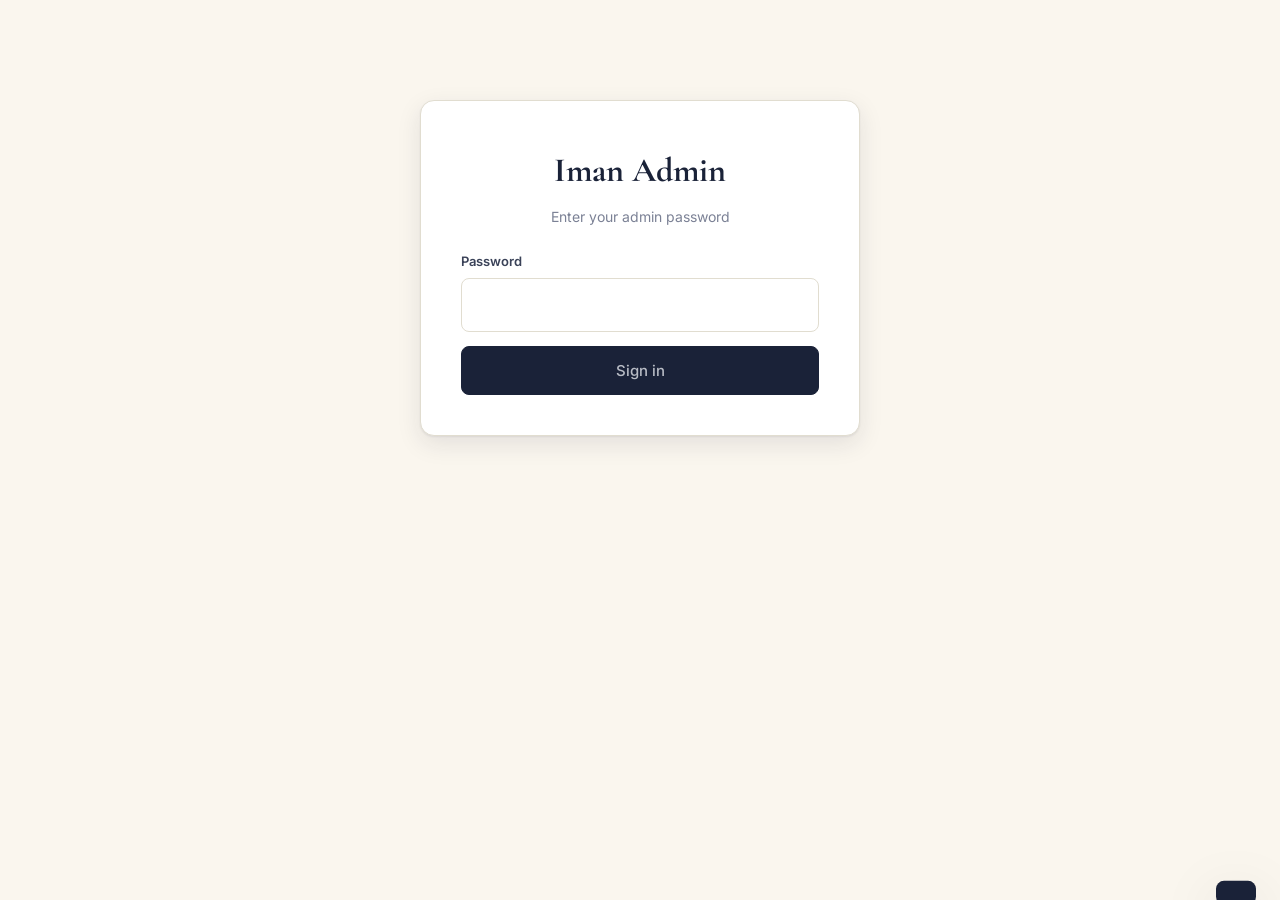
<file: admin.html>
<!DOCTYPE html>
<html lang="en">
<head>
<meta charset="UTF-8">
<meta name="viewport" content="width=device-width, initial-scale=1.0">
<title>Iman High Street · Admin</title>
<link rel="icon" type="image/jpeg" sizes="192x192" href="images/favicon-192.jpg">
<link rel="apple-touch-icon" sizes="180x180" href="images/logo.jpg">
<meta name="theme-color" content="#11172a">
<link rel="preconnect" href="https://fonts.googleapis.com">
<link href="https://fonts.googleapis.com/css2?family=Cormorant+Garamond:wght@500;600&family=Inter:wght@400;500;600;700&display=swap" rel="stylesheet">
<link rel="stylesheet" href="styles.css?v=20260626fold">
</head>
<body style="background:var(--bg);">

<!-- LOGIN -->
<div id="loginScreen" class="login-wrap">
  <h1>Iman Admin</h1>
  <p>Enter your admin password</p>
  <div class="field">
    <label>Password</label>
    <input id="loginPassword" type="password" autocomplete="current-password">
  </div>
  <button class="btn-admin primary" id="loginBtn" style="width:100%">Sign in</button>
  <p id="loginError" style="color:#b00020;font-size:13px;text-align:center;margin-top:12px;display:none;">Wrong password</p>
</div>

<!-- DASHBOARD -->
<div id="dashboard" class="admin-wrap" style="display:none;">

  <div class="admin-header">
    <h1>Iman High Street Admin</h1>
    <div class="admin-actions">
      <a class="btn-admin" href="index.html" target="_blank">View store →</a>
      <button class="btn-admin" id="changePasswordBtn" type="button">🔑 Change password</button>
      <button class="btn-admin danger" id="logoutBtn">Logout</button>
    </div>
  </div>

  <!-- ====== IG BULK SYNC ====== -->
  <section class="ig-sync-banner" id="igSyncDash">
    <div class="ig-sync-banner-head">
      <div class="ig-sync-banner-icon" aria-hidden="true">
        <svg viewBox="0 0 24 24" width="28" height="28" fill="none" stroke="currentColor" stroke-width="2" stroke-linecap="round" stroke-linejoin="round">
          <rect x="2" y="2" width="20" height="20" rx="5" ry="5"></rect>
          <path d="M16 11.37A4 4 0 1 1 12.63 8 4 4 0 0 1 16 11.37z"></path>
          <line x1="17.5" y1="6.5" x2="17.51" y2="6.5"></line>
        </svg>
      </div>
      <div class="ig-sync-banner-text">
        <h2>⚡ Add new stock from Instagram</h2>
        <p>Pulls fresh posts from <strong>@iman_high_street</strong>. AI filters out non-product posts and suggests a name, category and available sizes for each. You review and pick what goes live. Picks up exactly where the last sync stopped, never re-adds an item already in your catalog.</p>
      </div>
      <button class="ig-sync-cta" id="igSyncCheckBtn" type="button">
        <span>Check for new posts</span>
        <svg viewBox="0 0 24 24" width="18" height="18" fill="none" stroke="currentColor" stroke-width="2.5" stroke-linecap="round" stroke-linejoin="round" aria-hidden="true"><polyline points="23 4 23 10 17 10"></polyline><path d="M20.49 15a9 9 0 1 1-2.12-9.36L23 10"></path></svg>
      </button>
    </div>
    <div id="igSyncStatus" class="ig-sync-banner-status"></div>
    <div id="igSyncList" class="ig-sync-list"></div>
    <div class="admin-actions" id="igSyncCommitRow" style="display:none;margin-top:16px;">
      <button class="btn-admin primary" id="igSyncCommitBtn" type="button">Add selected items</button>
      <button class="btn-admin" id="igSyncCancelBtn" type="button">Cancel</button>
    </div>
  </section>

  <!-- ====== QUICK NAV ====== -->
  <nav class="admin-nav" id="adminNav">
    <a href="#igSyncDash" class="admin-nav-cta">⚡ Add stock from IG</a>
    <a href="#posDash" class="admin-nav-pos">🛒 Sell in store</a>
    <a href="#deliveriesDash" class="admin-nav-dlv">📦 Deliveries <span class="admin-nav-count" id="navDlvCount"></span></a>
    <a href="#addForm">+ Add manually</a>
    <!-- Tier gate (Basic / Shopfront): the Sales, Inventory and Owed OVERVIEW
         dashboards are Shop Records (3k) features. Selling (POS, card Sell /
         Restock, bulk sell) and saving buyer details stay available on Basic —
         data entry is never gated (owner decision 2026-06-11), so the history
         is there on upgrade. Hidden, not removed: upgrade = remove these
         display:none + the ones on the matching <section>s below. -->
    <a href="#salesDash">Sales</a>
    <a href="#invDash">Inventory</a>
    <!-- Tier gate (Shop Records): WhatsApp Marketing / Clients / Insights /
         Daily report are 5k+ features. Hidden, not removed — the worker still
         captures everything, so an upgrade is just removing display:none. -->
    <a href="#broadcastDash">WhatsApp Marketing</a>
    <a href="#clientsDash" id="clientsNavLink">Clients <span class="admin-nav-count" id="navClientsCount"></span><span class="admin-nav-new" id="clientsNavNew">NEW</span></a>
    <a href="#expensesDash">Expenses <span class="admin-nav-new">NEW</span></a>
    <a href="#owedDash" id="owedNavLink">Owed <span class="admin-nav-count" id="navOwedCount"></span><span class="admin-nav-new" id="owedNavNew">NEW</span></a>
    <a href="#loyaltyDash">Loyalty <span class="admin-nav-count" id="navLoyaltyCount"></span><span class="admin-nav-new">NEW</span></a>
    <a href="#insightsDash">Insights</a>
    <a href="#reportDash" style="display:none;">Daily report</a>
    <a href="#allItems">All items <span class="admin-nav-count" id="navItemCount"></span></a>
  </nav>

  <!-- ====== POS — SELL IN STORE (counter checkout + receipts) ====== -->
  <section class="dash" id="posDash">
    <h2 class="dash-title">🛒 Sell in store</h2>
    <p class="pos-sub">Record a sale you made in person. Stock updates and it lands in your Sales totals automatically. Tap <strong>M-Pesa</strong> just to note how you were paid.</p>
    <div id="posTodaySplit" class="pos-today"></div>

    <div class="pos-card">
      <div class="field">
        <label>Find the item</label>
        <input id="posItemSearch" type="search" placeholder="Search by name…" autocomplete="off">
        <div id="posItemResults" class="pos-results" style="display:none;"></div>
      </div>
      <div id="posChosen" class="pos-chosen" style="display:none;"></div>

      <div id="posSaleFields" style="display:none;">
        <div class="field" id="posColorField" style="display:none;"><label>Colour</label><select id="posColor"></select></div>
        <div class="pos-row">
          <div class="field"><label>Size</label><select id="posSize"></select></div>
          <div class="field pos-qty"><label>Qty</label><input id="posQty" type="number" min="1" value="1"></div>
          <div class="field"><label>Selling price (Ksh) <small style="font-weight:400;color:#999;">pre-filled from the catalog — edit if the customer bargained</small></label><input id="posPrice" type="number" min="0"></div>
        </div>
        <div class="field">
          <label>Discount (Ksh) <small style="font-weight:400;color:#999;">— optional. Money off this sale, e.g. 200. Lowers the price, it is NOT a debt.</small></label>
          <input id="posDiscount" type="number" min="0" step="50" placeholder="0">
        </div>
        <div class="field">
          <label>Amount paid now (Ksh) <small style="font-weight:400;color:#999;">leave blank if paid in full</small></label>
          <div class="paid-row">
            <input id="posPaid" type="number" min="0" step="50" placeholder="Paid in full">
            <button type="button" class="btn-paid-none" id="posPaidNone">Not paid yet</button>
          </div>
          <p class="paid-hint" id="posPaidHint" style="display:none;"></p>
        </div>
        <div class="field">
          <label>Sale date <small style="font-weight:400;color:#999;">change it if the item was taken earlier</small></label>
          <input id="posDate" type="date">
        </div>
        <div class="field">
          <label>Payment</label>
          <div class="pos-pay" id="posPay">
            <button type="button" class="pos-pay-btn" data-pay="cash">💵 Cash</button>
            <button type="button" class="pos-pay-btn active" data-pay="mpesa">📱 M-Pesa</button>
          </div>
        </div>
        <div class="field">
          <label>Customer details <small style="font-weight:400;color:#999;">optional, for a receipt and to save them to Clients</small></label>
          <div id="posCustomerFields" style="margin-top:4px;">
            <input id="posBuyerName" type="text" placeholder="Customer name (optional)">
            <input id="posBuyerPhone" type="tel" placeholder="Phone e.g. 0712345678 (optional)" style="margin-top:8px;">
          </div>
        </div>
        <div class="field">
          <label>Note <small style="font-weight:400;color:#999;">optional, e.g. promised to pay end of month, delivered to Westlands</small></label>
          <input id="posNotes" type="text" placeholder="Add a note about this sale">
        </div>
        <div class="admin-actions">
          <button class="btn-admin primary" id="posRecordBtn" type="button">Record sale</button>
          <button class="btn-admin" id="posCancelBtn" type="button">Clear</button>
        </div>
      </div>
    </div>

    <div id="posReceiptPanel" class="pos-receipt-panel" style="display:none;">
      <div class="pos-done">✓ Sale recorded</div>
      <div id="posReceiptSummary" class="pos-receipt-summary"></div>
      <div class="admin-actions">
        <a id="posWaReceiptBtn" class="btn-admin primary" target="_blank" rel="noopener" style="display:none;">Send WhatsApp receipt</a>
        <button id="posImgReceiptBtn" class="btn-admin" type="button" style="display:none;">📄 Receipt image</button>
        <button id="posPrintReceiptBtn" class="btn-admin" type="button">Print receipt</button>
        <button id="posNewSaleBtn" class="btn-admin" type="button">New sale</button>
      </div>
    </div>
  </section>

  <!-- ====== DELIVERIES — items out on approval (home/office sell flow) ====== -->
  <section class="dash" id="deliveriesDash">
    <div class="dlv-head">
      <div>
        <h2 class="dash-title">📦 Deliveries</h2>
        <p class="pos-sub">When an employee takes items to a customer's home or office. Stock is held aside while it's out, so you can't oversell it. When the customer decides, record what they kept. The rest comes back to stock; what they kept is recorded as a sale.</p>
      </div>
      <button class="btn-admin gold" id="dlvNewBtn" type="button">+ New delivery</button>
    </div>
    <div class="dlv-summary" id="dlvSummary"></div>

    <h3 class="dlv-subhead">Out with customers</h3>
    <div id="dlvOutList"></div>

    <h3 class="dlv-subhead">Recently settled</h3>
    <div id="dlvSettledList"></div>
  </section>

  <!-- ====== SALES DASHBOARD ====== -->
  <section class="dash" id="salesDash">
    <h2 class="dash-title">Sales Overview</h2>
    <div class="kpi-grid" id="kpiGrid"></div>
    <div class="dash-grid">
      <div class="dash-card">
        <h3>Top categories</h3>
        <div id="topCats" class="cat-bars"></div>
      </div>
      <div class="dash-card">
        <h3>Recent sales</h3>
        <div id="recentSales" class="recent-list"></div>
      </div>
    </div>
  </section>

  <!-- ====== INVENTORY DASHBOARD ====== -->
  <section class="dash" id="invDash">
    <h2 class="dash-title">Inventory Overview</h2>
    <div class="inv-kpi-grid" id="invKpiGrid"></div>
    <div class="section-divider">Stock levels <span id="invSortLabel">sorted low → high</span></div>
    <div class="inv-filter-bar filter-pills" id="invFilterBar"></div>
    <div class="inv-table-wrap">
      <table class="inv-table" id="invTable">
        <thead>
          <tr>
            <th style="width:50px"></th>
            <th>Item</th>
            <th>Category</th>
            <th>Price</th>
            <th>Stock by size</th>
            <th>Total</th>
            <th>Status</th>
            <th></th>
          </tr>
        </thead>
        <tbody id="invTableBody"></tbody>
      </table>
    </div>
    <button class="btn-admin" id="invShowMore" style="display:none;width:100%;margin-top:14px;"></button>
  </section>

  <!-- ====== WHATSAPP BROADCAST ====== -->
  <section class="dash" id="broadcastDash">
    <h2 class="dash-title">WhatsApp Marketing</h2>
    <div style="background:var(--surface);border:1px solid var(--line);border-left:4px solid var(--rose);border-radius:8px;padding:12px 14px;margin:0 0 16px;font-size:13px;line-height:1.55;color:var(--ink-soft);">
      <strong style="display:block;color:var(--ink);margin-bottom:3px;">⏳ Why this sends one message at a time</strong>
      WhatsApp bans numbers that send lots of messages too fast. Going one buyer at a time, each with a personal message, is exactly what keeps your number safe. Take it steady, don't rush it, and never use bulk-blast apps. A calm pace protects your number and your business.
    </div>
    <p style="font-size:13.5px;color:var(--ink-soft);margin:-8px 0 16px;">Pick items, compose a message and send to past buyers. <strong>Manual mode for now</strong> — clicks open WhatsApp Web pre-filled with the message and the buyer's number. Connect WA Business API + GHL later to make this one-click.</p>

    <div class="set-form" style="background:#fff;">
      <div class="field">
        <label>Subject of the broadcast</label>
        <input id="broadcastSubject" type="text" placeholder="e.g. New linen drop · 4 colors just landed">
      </div>
      <div class="field">
        <label>Items to include in the message <small style="font-weight:400;color:#999;">(optional — search and tap to add)</small></label>
        <div id="broadcastSelectedItems" class="set-selected-items"></div>
        <input id="broadcastItemSearch" type="text" placeholder="Search items by name…" style="margin-top:8px;">
        <div id="broadcastItemPicker" class="set-item-picker"></div>
      </div>
      <div class="field">
        <label>Recipients <small style="font-weight:400;color:#999;">— past buyers from your sales history; deselect anyone you don't want to message</small></label>
        <div class="broadcast-filter-row" style="display:flex;gap:8px;align-items:center;flex-wrap:wrap;margin:0 0 10px;">
          <span style="font-size:12px;color:#999;">Target buyers who bought:</span>
          <select id="broadcastFilterCat" class="sort-select" style="font-size:13px;padding:7px 30px 7px 12px;"></select>
          <select id="broadcastFilterSize" class="sort-select" style="font-size:13px;padding:7px 30px 7px 12px;"></select>
          <span id="broadcastFilterMatch" style="font-size:12px;color:var(--ink-faint);"></span>
        </div>
        <div id="broadcastRecipients" class="broadcast-recipients"></div>
      </div>
      <div class="field">
        <label>Message preview</label>
        <textarea id="broadcastPreview" readonly style="min-height:120px;background:var(--surface);font-family:inherit;"></textarea>
      </div>
      <div class="admin-actions">
        <button class="btn-admin gold" id="broadcastStartBtn">Start sending →</button>
        <button class="btn-admin" id="broadcastCopyBtn">Copy message only</button>
      </div>
      <p id="broadcastStatus" style="font-size:13px;color:var(--ink-soft);margin-top:10px;"></p>
      <div id="broadcastStepper" class="broadcast-stepper" style="display:none;margin-top:12px;"></div>
    </div>
  </section>

  <!-- ====== CLIENTS ====== -->
  <section class="dash" id="clientsDash">
    <h2 class="dash-title">Clients</h2>
    <p style="font-size:13px;color:var(--ink-soft);margin:-8px 0 16px;">Everyone who's bought from you, with what they bought and how to reach them. Save a buyer's name and phone when you record a sale, and they'll appear here so you can message them when new stock lands.</p>
    <div class="inv-kpi-grid" id="clientsKpiGrid"></div>
    <div class="clients-controls">
      <input type="search" id="clientsSearch" placeholder="Search by name or phone…" autocomplete="off">
      <select id="clientsSort" class="sort-select">
        <option value="recent">Most recent</option>
        <option value="spend">Highest spend</option>
        <option value="purchases">Most purchases</option>
      </select>
      <button class="btn-admin primary" id="clientsAddBtn" type="button">+ Add client</button>
    </div>
    <div id="clientsList" class="clients-list"></div>
  </section>

  <!-- ====== EXPENSES ====== -->
  <section class="dash" id="expensesDash">
    <h2 class="dash-title">Expenses</h2>
    <p style="font-size:13px;color:var(--ink-soft);margin:-8px 0 16px;">Track what you spend running the shop — Instagram ads, packaging, transport. See your real profit after costs on the Sales dashboard. These figures are private and never shown on your store.</p>
    <div class="inv-kpi-grid" id="expKpiGrid"></div>
    <details id="expFormWrap" style="margin:16px 0;border:1px solid #ece6dc;border-radius:10px;background:#fffdf8;">
      <summary style="cursor:pointer;padding:12px 14px;font-weight:600;color:#1c1208;list-style:none;">+ Add an expense</summary>
      <div style="padding:0 14px 16px;">
        <div class="field"><label>What was it for?</label><input id="expLabel" type="text" placeholder="e.g. Instagram ads" autocomplete="off"></div>
        <div class="pos-row" style="display:flex;gap:12px;flex-wrap:wrap;">
          <div class="field" style="flex:1 1 140px;"><label>Amount (Ksh)</label><input id="expAmount" type="number" min="0" step="50" placeholder="0"></div>
          <div class="field" style="flex:1 1 160px;"><label>Category</label><select id="expCategory"></select><input id="expCategoryNew" type="text" placeholder="New category name" style="display:none;margin-top:6px;" autocomplete="off"></div>
        </div>
        <div class="field">
          <label>Type</label>
          <div class="pos-pay" id="expTypeToggle">
            <button type="button" class="pos-pay-btn active" data-exptype="oneoff">One-off</button>
            <button type="button" class="pos-pay-btn" data-exptype="recurring">Recurring</button>
          </div>
        </div>
        <div id="expOneoffFields">
          <div class="field"><label>Date</label><input id="expDate" type="date"></div>
        </div>
        <div id="expRecurringFields" style="display:none;">
          <div class="pos-row" style="display:flex;gap:12px;flex-wrap:wrap;">
            <div class="field" style="flex:1 1 140px;"><label>Every</label><select id="expCadence"><option value="daily">Day</option><option value="weekly">Week</option><option value="monthly">Month</option></select></div>
            <div class="field" style="flex:1 1 160px;"><label>Started on</label><input id="expStartDate" type="date"></div>
          </div>
          <label style="display:flex;align-items:center;gap:8px;font-size:13.5px;color:#4a4540;margin:2px 0 6px;"><input id="expActive" type="checkbox" checked style="width:auto;"> Still running (untick when you stop this spend)</label>
          <p style="font-size:12px;color:#8a857f;margin:0 0 6px;">Recurring spend is an estimate that grows automatically. For Instagram, where Meta deducts different amounts every few days, logging each actual deduction as a one-off is more exact.</p>
        </div>
        <div class="field"><label>Note (optional)</label><input id="expNote" type="text" placeholder="optional" autocomplete="off"></div>
        <div class="admin-actions">
          <button class="btn-admin primary" id="expSaveBtn" type="button">Save expense</button>
          <button class="btn-admin" id="expCancelBtn" type="button">Cancel</button>
        </div>
      </div>
    </details>
    <div id="expList" class="clients-list"></div>
  </section>

  <!-- ====== MONEY OWED — customers buying on credit / pay later ====== -->
  <section class="dash" id="owedDash">
    <h2 class="dash-title">Money owed</h2>
    <p style="font-size:13px;color:var(--ink-soft);margin:-8px 0 16px;">Customers who took items but haven't paid in full yet. When you record a sale and they pay less than the price, the rest shows up here so you can keep track and chase it. Record a payment whenever they pay you something.</p>
    <div class="inv-kpi-grid" id="owedKpiGrid"></div>
    <div class="clients-controls">
      <input type="search" id="owedSearch" placeholder="Search by name or phone…" autocomplete="off">
    </div>
    <div id="owedList" class="clients-list"></div>
  </section>

  <!-- ====== LOYALTY PROGRAM (Shop Manager 5k) ====== -->
  <section class="dash" id="loyaltyDash">
    <h2 class="dash-title">Loyalty Program</h2>
    <p style="font-size:13.5px;color:var(--ink-soft);margin:-8px 0 16px;">Reward repeat buyers. Customers build up automatically from the name and phone you save when recording a sale — nothing extra to type. Read a customer their progress at the counter, or tap WhatsApp to nudge them. None of this shows on the public site.</p>
    <div class="set-form" style="background:#fff;margin-bottom:18px;">
      <div class="field" style="display:flex;align-items:center;gap:10px;">
        <input type="checkbox" id="loyaltyEnabled" style="width:auto;">
        <label for="loyaltyEnabled" style="margin:0;">Loyalty program active</label>
      </div>
      <div class="loyalty-config-grid">
        <div class="field">
          <label>Reward earned by</label>
          <select id="loyaltyMode">
            <option value="stamps">Stamps — one per purchase</option>
            <option value="spend">Points — based on amount spent</option>
          </select>
        </div>
        <div class="field">
          <label id="loyaltyThresholdLabel">Stamps needed for a reward</label>
          <input id="loyaltyThreshold" type="number" min="1" step="1" placeholder="10">
        </div>
        <div class="field" id="loyaltyPpkField">
          <label>Points per Ksh spent</label>
          <input id="loyaltyPpk" type="number" min="0" step="0.001" placeholder="0.01">
          <small style="color:#999;">0.01 = 1 point per Ksh 100 spent</small>
        </div>
        <div class="field">
          <label>The reward</label>
          <input id="loyaltyReward" type="text" placeholder="e.g. a free item, 20% off">
        </div>
      </div>
      <div class="admin-actions">
        <button class="btn-admin gold" id="loyaltySaveBtn">Save loyalty settings</button>
      </div>
    </div>
    <div class="inv-kpi-grid" id="loyaltyKpiGrid"></div>
    <div class="field" style="margin-top:18px;">
      <label>Customers <small style="font-weight:400;color:#999;">— search by name or phone</small></label>
      <input id="loyaltySearch" type="text" placeholder="Search customers…">
    </div>
    <div class="admin-actions" style="margin:10px 0;">
      <button class="btn-admin gold" id="loyaltyMsgReadyBtn">Message everyone with a reward ready →</button>
    </div>
    <div class="loyalty-list" id="loyaltyList"></div>
  </section>

  <!-- ====== INSIGHTS (per-browser) ====== -->
  <section class="dash" id="insightsDash">
    <h2 class="dash-title">Insights <small style="font-family:var(--sans);font-size:11px;font-weight:500;letter-spacing:0.08em;color:var(--ink-faint);text-transform:uppercase;margin-left:6px;">Whole shop · all visitors</small></h2>
    <p style="font-size:13px;color:var(--ink-soft);margin:-8px 0 16px;">What shoppers are doing on your store, added up across everyone who visits, on any phone or computer. The numbers update a few seconds after someone views an item, saves it, asks about it, or searches.</p>
    <div class="inv-kpi-grid" id="insightsKpiGrid"></div>
    <div class="dash-grid" style="margin-top:18px;">
      <div class="dash-card">
        <h3>Most viewed</h3>
        <div id="insightsTopViews" class="recent-list"></div>
      </div>
      <div class="dash-card">
        <h3>Most enquired about</h3>
        <div id="insightsTopEnquiries" class="recent-list"></div>
      </div>
    </div>
    <div class="dash-card" style="margin-top:14px;">
      <h3>Searches with no results <small style="font-family:var(--sans);font-size:11px;font-weight:500;color:var(--ink-faint);margin-left:6px;">— stock to consider adding</small></h3>
      <div id="insightsSearchGaps"></div>
    </div>
    <button class="btn-admin" id="insightsResetBtn" style="margin-top:14px;font-size:12px;">Reset insights</button>
  </section>

  <!-- ====== DAILY REPORT ====== -->
  <section class="dash" id="reportDash" style="display:none;">
    <h2 class="dash-title">Daily report <small style="font-family:var(--sans);font-size:11px;font-weight:500;letter-spacing:0.08em;color:var(--ink-faint);text-transform:uppercase;margin-left:6px;">WhatsApp · every evening</small></h2>
    <p style="font-size:13px;color:var(--ink-soft);margin:-8px 0 16px;">Get a short WhatsApp every night at 8pm with the day's takings, the cash and M-Pesa split, your top sellers, low stock, and what people searched for but couldn't find. Put your WhatsApp number, switch it on, and send yourself a test to see it.</p>
    <div style="display:flex;flex-direction:column;gap:12px;max-width:420px;">
      <label style="font-size:13px;font-weight:600;">Your WhatsApp number
        <input type="tel" id="reportPhone" placeholder="0712 345 678" style="width:100%;margin-top:6px;padding:11px 13px;border:1px solid var(--line);border-radius:10px;font-size:15px;">
      </label>
      <label style="display:flex;align-items:center;gap:9px;font-size:14px;font-weight:600;cursor:pointer;">
        <input type="checkbox" id="reportEnabled" style="width:18px;height:18px;"> Send me the report every evening
      </label>
      <div style="display:flex;gap:10px;flex-wrap:wrap;">
        <button class="btn-admin" id="reportSaveBtn">Save</button>
        <button class="btn-admin" id="reportTestBtn" style="background:#25d366;color:#fff;">Send me a test now</button>
      </div>
      <div id="reportStatus" style="font-size:13px;color:var(--ink-soft);min-height:18px;"></div>
    </div>
  </section>

  <!-- ====== ADD / EDIT ITEM ====== -->
  <div class="admin-form" id="addForm">
    <h2 id="formTitle">Add a new item</h2>
    <input type="hidden" id="editingId">

    <!-- IG quick-add — fastest path -->
    <div class="ig-quick-add" id="igQuickPanel">
      <div class="ig-quick-head">
        <span class="ig-quick-badge">⚡ FASTEST WAY</span>
        <h3 class="ig-quick-title">Quick-add from Instagram</h3>
      </div>
      <p class="ig-quick-desc">Paste any IG post or reel URL — we'll auto-fill the image, description and IG link. You just review and set price + stock.</p>
      <div class="ig-quick-row">
        <input id="igQuickInput" type="url" placeholder="https://www.instagram.com/p/...">
        <button class="btn-admin primary" id="igQuickBtn" type="button">Fetch from IG →</button>
      </div>
      <p id="igQuickStatus" class="ig-quick-status"></p>
    </div>

    <!-- Manual entry collapses by default — IG quick-add above is the primary
         path, so the long manual form shouldn't fill the screen unasked. The
         divider doubles as the toggle. Auto-opens on edit + after an IG fetch. -->
    <details class="manual-entry" id="manualEntry">
    <summary class="manual-entry-divider" id="manualEntryDivider">
      <span class="me-row"><span class="me-pill"><svg class="me-plus" viewBox="0 0 24 24" width="15" height="15" fill="none" stroke="currentColor" stroke-width="2.4" stroke-linecap="round" aria-hidden="true"><line x1="12" y1="5" x2="12" y2="19"/><line x1="5" y1="12" x2="19" y2="12"/></svg>Add an item manually</span></span>
    </summary>

    <div class="field">
      <label>Main image</label>
      <input id="imageInput" type="file" accept="image/*">
      <div id="imagePreview" style="margin-top:10px;"></div>
      <p style="font-size:12px;color:#999;margin-top:6px;">Square crop recommended · ~1080×1080.</p>
    </div>

    <div class="field">
      <label>Additional images <small style="font-weight:400;color:#999;">— optional, up to 8. Buyers will swipe through them on the card.</small></label>
      <input id="extraImagesInput" type="file" accept="image/*" multiple>
      <div id="extraImagesPreview" class="extra-imgs-preview"></div>
    </div>

    <div class="field-row">
      <div class="field">
        <label>Item name</label>
        <input id="nameInput" type="text" placeholder="e.g. Stretchy Red Dress" required>
      </div>
      <div class="field">
        <label>Category</label>
        <select id="categoryInput">
          <option value="">— Select category —</option>
          <optgroup label="Clothing">
            <option value="Dresses">Dresses</option>
            <option value="Suits">Suits</option>
            <option value="Blazers">Blazers</option>
            <option value="Tops">Tops</option>
            <option value="Skirts">Skirts</option>
            <option value="Trousers">Trousers</option>
            <option value="Jeans">Jeans</option>
          </optgroup>
          <optgroup label="Footwear">
            <option value="Shoes">Shoes</option>
            <option value="Heels">Heels</option>
          </optgroup>
          <optgroup label="Bags & Accessories">
            <option value="Handbags">Handbags</option>
            <option value="Accessories">Accessories</option>
          </optgroup>
          <option value="__new__">+ Add new category…</option>
        </select>
        <input id="categoryNewInput" type="text" placeholder="Type the new category name" style="display:none;margin-top:8px;" />
      </div>
      <div class="field">
        <label>Who is it for? <small style="font-weight:400;color:#999;">— powers the Ladies / Men filter on the site</small></label>
        <select id="genderInput">
          <option value="">Ladies &amp; Men (both)</option>
          <option value="ladies">Ladies</option>
          <option value="gents">Men</option>
        </select>
      </div>
    </div>

    <div class="field">
      <label>Colours <small style="font-weight:400;color:#999;">— optional. Separate with commas, e.g. Black, White, Tan. Shoppers pick one when they enquire.</small></label>
      <input id="colorsInput" type="text" placeholder="e.g. Black, White, Tan" autocomplete="off">
    </div>

    <div class="field">
      <label>Description</label>
      <textarea id="descInput" placeholder="Tap 'Suggest' or write your own..."></textarea>
      <button class="btn-admin" id="aiBtn" type="button" style="margin-top:8px;">✨ Suggest description</button>
    </div>

    <div class="field">
      <label>Price (Ksh) <small style="font-weight:400;color:#999;">— optional. Leave blank and the site shows "Price on request".</small></label>
      <input id="priceInput" type="number" min="0" step="50" placeholder="Leave blank for Price on request">
    </div>

    <div class="field">
      <label>Sale price (Ksh) <small style="font-weight:400;color:#999;">— optional. Leave blank for no sale. Must be below the price; the original shows struck-through with a red SALE tag.</small></label>
      <input id="itemSalePriceInput" type="number" min="0" step="50" placeholder="e.g. 4500">
    </div>

    <div class="field">
      <label>Buying price (Ksh) <small style="font-weight:400;color:#999;">(optional) — what you paid per unit. Never shown to buyers, just for your profit tracking.</small></label>
      <input id="costInput" type="number" min="0" step="50" placeholder="e.g. 2000">
    </div>

    <!-- STOCK ENTRY -->
    <div class="field" id="flatStockSection">
      <label>Stock <small style="font-weight:400;color:#999;">— enter quantity per size, or use "One size" if it doesn't come in sizes (caps, watches, fragrances etc.)</small></label>

      <div class="stock-entry-group">
        <label class="group-label">One size / no sizing</label>
        <div class="stock-entry-row">
          <div class="stock-entry-item" style="align-items:flex-start;">
            <span class="size-lbl">Qty</span>
            <input type="number" min="0" step="1" data-size="One Size" class="stock-qty" style="width:120px;" placeholder="e.g. 10">
          </div>
        </div>
      </div>

      <p class="stock-hint">Most items are <strong>One size</strong> above. Tap a size chart below only if this item comes in sizes.</p>

      <details class="stock-details" data-stock-group>
        <summary class="stock-summary">Standard letter sizes <small>(XS to 5XL)</small><span class="stock-summary-count"></span></summary>
        <div class="stock-entry-row" id="stockStandard">
          <div class="stock-entry-item"><span class="size-lbl">XS</span><input type="number" min="0" step="1" data-size="XS" class="stock-qty"></div>
          <div class="stock-entry-item"><span class="size-lbl">S</span><input type="number" min="0" step="1" data-size="S" class="stock-qty"></div>
          <div class="stock-entry-item"><span class="size-lbl">M</span><input type="number" min="0" step="1" data-size="M" class="stock-qty"></div>
          <div class="stock-entry-item"><span class="size-lbl">L</span><input type="number" min="0" step="1" data-size="L" class="stock-qty"></div>
          <div class="stock-entry-item"><span class="size-lbl">XL</span><input type="number" min="0" step="1" data-size="XL" class="stock-qty"></div>
          <div class="stock-entry-item"><span class="size-lbl">XXL</span><input type="number" min="0" step="1" data-size="XXL" class="stock-qty"></div>
          <div class="stock-entry-item"><span class="size-lbl">3XL</span><input type="number" min="0" step="1" data-size="3XL" class="stock-qty"></div>
          <div class="stock-entry-item"><span class="size-lbl">4XL</span><input type="number" min="0" step="1" data-size="4XL" class="stock-qty"></div>
          <div class="stock-entry-item"><span class="size-lbl">5XL</span><input type="number" min="0" step="1" data-size="5XL" class="stock-qty"></div>
        </div>
      </details>

      <details class="stock-details" data-stock-group>
        <summary class="stock-summary">Dress sizes (UK) <small>— dresses, suits, skirts</small><span class="stock-summary-count"></span></summary>
        <div class="stock-entry-row" id="stockNumeric">
          <div class="stock-entry-item"><span class="size-lbl">6</span><input type="number" min="0" step="1" data-size="6" class="stock-qty"></div>
          <div class="stock-entry-item"><span class="size-lbl">8</span><input type="number" min="0" step="1" data-size="8" class="stock-qty"></div>
          <div class="stock-entry-item"><span class="size-lbl">10</span><input type="number" min="0" step="1" data-size="10" class="stock-qty"></div>
          <div class="stock-entry-item"><span class="size-lbl">12</span><input type="number" min="0" step="1" data-size="12" class="stock-qty"></div>
          <div class="stock-entry-item"><span class="size-lbl">14</span><input type="number" min="0" step="1" data-size="14" class="stock-qty"></div>
          <div class="stock-entry-item"><span class="size-lbl">16</span><input type="number" min="0" step="1" data-size="16" class="stock-qty"></div>
          <div class="stock-entry-item"><span class="size-lbl">18</span><input type="number" min="0" step="1" data-size="18" class="stock-qty"></div>
        </div>
      </details>

      <details class="stock-details" data-stock-group>
        <summary class="stock-summary">Suit sizes <small>— tailored suits and blazers</small><span class="stock-summary-count"></span></summary>
        <div class="stock-entry-row" id="stockSuits">
          <div class="stock-entry-item"><span class="size-lbl">34</span><input type="number" min="0" step="1" data-size="34" class="stock-qty"></div>
          <div class="stock-entry-item"><span class="size-lbl">36</span><input type="number" min="0" step="1" data-size="36" class="stock-qty"></div>
          <div class="stock-entry-item"><span class="size-lbl">38</span><input type="number" min="0" step="1" data-size="38" class="stock-qty"></div>
          <div class="stock-entry-item"><span class="size-lbl">40</span><input type="number" min="0" step="1" data-size="40" class="stock-qty"></div>
          <div class="stock-entry-item"><span class="size-lbl">42</span><input type="number" min="0" step="1" data-size="42" class="stock-qty"></div>
          <div class="stock-entry-item"><span class="size-lbl">44</span><input type="number" min="0" step="1" data-size="44" class="stock-qty"></div>
          <div class="stock-entry-item"><span class="size-lbl">46</span><input type="number" min="0" step="1" data-size="46" class="stock-qty"></div>
          <div class="stock-entry-item"><span class="size-lbl">48</span><input type="number" min="0" step="1" data-size="48" class="stock-qty"></div>
          <div class="stock-entry-item"><span class="size-lbl">50</span><input type="number" min="0" step="1" data-size="50" class="stock-qty"></div>
          <div class="stock-entry-item"><span class="size-lbl">52</span><input type="number" min="0" step="1" data-size="52" class="stock-qty"></div>
          <div class="stock-entry-item"><span class="size-lbl">54</span><input type="number" min="0" step="1" data-size="54" class="stock-qty"></div>
          <div class="stock-entry-item"><span class="size-lbl">56</span><input type="number" min="0" step="1" data-size="56" class="stock-qty"></div>
          <div class="stock-entry-item"><span class="size-lbl">58</span><input type="number" min="0" step="1" data-size="58" class="stock-qty"></div>
        </div>
      </details>

      <details class="stock-details" data-stock-group>
        <summary class="stock-summary">Shoe sizes (EU) <small>— EU35 to EU46</small><span class="stock-summary-count"></span></summary>
        <div class="stock-entry-row" id="stockShoes">
          <div class="stock-entry-item"><span class="size-lbl">EU35</span><input type="number" min="0" step="1" data-size="EU35" class="stock-qty"></div>
          <div class="stock-entry-item"><span class="size-lbl">EU36</span><input type="number" min="0" step="1" data-size="EU36" class="stock-qty"></div>
          <div class="stock-entry-item"><span class="size-lbl">EU37</span><input type="number" min="0" step="1" data-size="EU37" class="stock-qty"></div>
          <div class="stock-entry-item"><span class="size-lbl">EU38</span><input type="number" min="0" step="1" data-size="EU38" class="stock-qty"></div>
          <div class="stock-entry-item"><span class="size-lbl">EU39</span><input type="number" min="0" step="1" data-size="EU39" class="stock-qty"></div>
          <div class="stock-entry-item"><span class="size-lbl">EU40</span><input type="number" min="0" step="1" data-size="EU40" class="stock-qty"></div>
          <div class="stock-entry-item"><span class="size-lbl">EU41</span><input type="number" min="0" step="1" data-size="EU41" class="stock-qty"></div>
          <div class="stock-entry-item"><span class="size-lbl">EU42</span><input type="number" min="0" step="1" data-size="EU42" class="stock-qty"></div>
          <div class="stock-entry-item"><span class="size-lbl">EU43</span><input type="number" min="0" step="1" data-size="EU43" class="stock-qty"></div>
          <div class="stock-entry-item"><span class="size-lbl">EU44</span><input type="number" min="0" step="1" data-size="EU44" class="stock-qty"></div>
          <div class="stock-entry-item"><span class="size-lbl">EU45</span><input type="number" min="0" step="1" data-size="EU45" class="stock-qty"></div>
          <div class="stock-entry-item"><span class="size-lbl">EU46</span><input type="number" min="0" step="1" data-size="EU46" class="stock-qty"></div>
        </div>
      </details>

      <details class="stock-details" data-stock-group>
        <summary class="stock-summary">Custom size <small>— EU 42, Free Size, 46, anything else</small><span class="stock-summary-count"></span></summary>
        <div class="custom-size-rows" id="customSizeRows"></div>
        <button class="btn-admin" id="addCustomSizeBtn" type="button" style="font-size:12px;padding:6px 12px;margin-top:6px;">+ Add custom size</button>
      </details>
    </div>

    <!-- STOCK PER COLOUR & SIZE — shown only when the item has colours. -->
    <div class="field" id="colorStockPanel" style="display:none;">
      <label>Stock per colour &amp; size <small style="font-weight:400;color:#999;">— this item has colours, so set how many of each size you have in each colour. Selling deducts the exact colour and size.</small></label>
      <div class="cstk-sizes">
        <span class="cstk-sizes-lbl">Sizes it comes in:</span>
        <input id="cstkSizesInput" type="text" placeholder="e.g. M, L, XL or 8, 10, 12" autocomplete="off">
        <button class="btn-admin" id="cstkBuildBtn" type="button">Build grid</button>
      </div>
      <p class="stock-hint">Type the sizes (comma-separated), tap <strong>Build grid</strong>, then fill the quantity for each colour and size. Leave blank or 0 for ones you don't have.</p>
      <div id="cstkGrid" class="cstk-grid-wrap"></div>
    </div>

    <div class="admin-actions">
      <button class="btn-admin primary" id="saveBtn">Save item</button>
      <button class="btn-admin" id="cancelBtn" style="display:none;">Cancel edit</button>
    </div>
    </details>
  </div>

  <!-- ====== ITEM LIST ====== -->
  <div class="section-divider" id="allItems">
    All items <span id="bagCount">0</span>
    <button class="btn-admin" style="margin-left:auto;font-size:12px;padding:6px 12px;" onclick="bulkSelectAll()">Select all</button>
  </div>

  <!-- Search bar — find specific items fast instead of scrolling -->
  <div class="admin-list-search">
    <svg viewBox="0 0 24 24" width="18" height="18" fill="none" stroke="currentColor" stroke-width="2" stroke-linecap="round" stroke-linejoin="round" aria-hidden="true"><circle cx="11" cy="11" r="8"/><line x1="21" y1="21" x2="16.65" y2="16.65"/></svg>
    <input id="adminItemSearch" type="search" placeholder="Search items by name, category…" autocomplete="off">
    <span id="adminItemSearchCount"></span>
  </div>

  <div class="bulk-bar" id="bulkActions" style="display:none;">
    <span><strong id="bulkCount">0</strong> selected</span>
    <button class="btn-admin gold" onclick="bulkSell()">🛒 Sell to one customer →</button>
    <button class="btn-admin" onclick="bulkSetCategory()">Set category</button>
    <button class="btn-admin" onclick="bulkPutOnSale()">Put on sale</button>
    <button class="btn-admin" onclick="bulkRemoveSale()">Remove sale</button>
    <button class="btn-admin danger" onclick="bulkDelete()">Delete</button>
    <button class="btn-admin" onclick="bulkClear()">Clear</button>
  </div>
  <div class="admin-list" id="adminList"></div>

</div><!-- /dashboard -->

<div class="toast" id="toast"></div>

<!-- Printable POS receipt (hidden on screen, shown only when printing) -->
<div id="posReceiptPrint" aria-hidden="true"></div>

<!-- SALE MODAL -->
<div id="saleModal" class="modal" style="display:none;">
  <div class="modal-card">
    <h3 id="saleModalTitle">Record a sale</h3>
    <p class="sub">Reduce stock and optionally save buyer details for remarketing.</p>

    <div class="field" id="saleColorField" style="display:none;">
      <label>Colour</label>
      <select id="saleColorInput"></select>
    </div>
    <div class="field">
      <label>Size sold</label>
      <select id="saleSizeInput"></select>
    </div>
    <div class="field-row">
      <div class="field">
        <label>Quantity</label>
        <input id="saleQtyInput" type="number" min="1" value="1">
      </div>
      <div class="field">
        <label>Selling price (Ksh) <small style="font-weight:400;color:#999;">pre-filled from the catalog — edit if the customer bargained</small></label>
        <input id="salePriceInput" type="number" min="0" step="50">
      </div>
    </div>

    <div class="field">
      <label>Discount (Ksh) <small style="font-weight:400;color:#999;">— optional. Money off this sale, e.g. 200. Lowers the price, it is NOT a debt.</small></label>
      <input id="saleDiscountInput" type="number" min="0" step="50" placeholder="0">
    </div>

    <div class="field">
      <label>Sale date <small style="font-weight:400;color:#999;">change it if the item was taken earlier</small></label>
      <input id="saleDateInput" type="date">
    </div>

    <div class="field">
      <label>Amount paid now (Ksh) <small style="font-weight:400;color:#999;">leave blank if paid in full</small></label>
      <div class="paid-row">
        <input id="salePaidInput" type="number" min="0" step="50" placeholder="Paid in full">
        <button type="button" class="btn-paid-none" id="salePaidNone">Not paid yet</button>
      </div>
      <p class="paid-hint" id="salePaidHint" style="display:none;"></p>
    </div>

    <div class="field">
      <label>Payment</label>
      <div class="pos-pay" id="saleModalPay">
        <button type="button" class="pos-pay-btn" data-pay="cash">💵 Cash</button>
        <button type="button" class="pos-pay-btn active" data-pay="mpesa">📱 M-Pesa</button>
      </div>
    </div>

    <div class="field">
      <label>Buyer name <small style="font-weight:400;color:#999;">optional</small></label>
      <input id="buyerName" type="text" placeholder="e.g. Brian Kamau">
    </div>
    <div class="field">
      <label>Buyer phone <small style="font-weight:400;color:#999;">optional</small></label>
      <input id="buyerPhone" type="tel" placeholder="254712345678">
    </div>
    <div class="field">
      <label>Notes <small style="font-weight:400;color:#999;">optional</small></label>
      <input id="buyerNotes" type="text" placeholder="Delivery address, payment method...">
    </div>

    <div class="admin-actions" style="margin-top:18px;">
      <button class="btn-admin gold" id="saleSaveBtn">Record sale</button>
      <button class="btn-admin" id="saleSkipBtn">Skip buyer &amp; mark sold</button>
      <button class="btn-admin danger" id="saleCancelBtn">Cancel</button>
    </div>
  </div>
</div>

<!-- NEW DELIVERY MODAL — log items an employee is taking out to a customer -->
<div id="dlvModal" class="modal" style="display:none;">
  <div class="modal-card">
    <h3>New delivery</h3>
    <p class="sub">Who is it going to, and what is the employee taking out? These items are held aside (out of stock) until the customer decides.</p>
    <div class="field">
      <label>Customer name</label>
      <input id="dlvCustName" type="text" placeholder="e.g. Mary Wanjiru">
    </div>
    <div class="field">
      <label>Customer phone <small style="font-weight:400;color:#999;">optional</small></label>
      <input id="dlvCustPhone" type="tel" placeholder="2547…">
    </div>
    <div class="field">
      <label>Taken out by <small style="font-weight:400;color:#999;">optional</small></label>
      <input id="dlvStaff" type="text" placeholder="Which employee delivered it">
    </div>
    <div class="field">
      <label>Add items the employee is taking</label>
      <input id="dlvItemSearch" type="search" placeholder="Search by name…" autocomplete="off">
      <div id="dlvItemResults" class="pos-results" style="display:none;"></div>
    </div>
    <div id="dlvLines" class="dlv-lines"></div>
    <div class="field">
      <label>Note <small style="font-weight:400;color:#999;">optional</small></label>
      <input id="dlvNote" type="text" placeholder="Delivery address, anything to remember…">
    </div>
    <div class="admin-actions" style="margin-top:18px;">
      <button class="btn-admin gold" id="dlvSaveBtn">Send out</button>
      <button class="btn-admin danger" id="dlvCancelBtn">Cancel</button>
    </div>
  </div>
</div>

<!-- SETTLE DELIVERY MODAL — record what the customer kept vs sent back -->
<div id="dlvSettleModal" class="modal" style="display:none;">
  <div class="modal-card">
    <h3 id="dlvSettleTitle">What did they keep?</h3>
    <p class="sub">Enter how many of each the customer kept. The rest goes back to stock. What they kept is recorded as a sale under their name.</p>
    <div id="dlvSettleLines" class="dlv-settle-lines"></div>
    <div class="field">
      <label>How were you paid for what they kept?</label>
      <div class="pos-pay" id="dlvSettlePay">
        <button type="button" class="pos-pay-btn" data-pay="cash">💵 Cash</button>
        <button type="button" class="pos-pay-btn active" data-pay="mpesa">📱 M-Pesa</button>
      </div>
    </div>
    <div class="dlv-settle-foot">Sale total: <strong id="dlvSettleTotal">Ksh 0</strong></div>
    <div class="admin-actions" style="margin-top:14px;">
      <button class="btn-admin gold" id="dlvSettleConfirmBtn">Record it</button>
      <button class="btn-admin danger" id="dlvSettleCancelBtn">Cancel</button>
    </div>
  </div>
</div>

<!-- BULK SELL MODAL — sell several items to one customer, details typed once -->
<div id="bulkSellModal" class="modal" style="display:none;">
  <div class="modal-card">
    <h3 id="bulkSellTitle">Sell items to one customer</h3>
    <p class="sub">All the selected items get marked sold to the same customer. Enter their details once. Each sells at qty 1 at its catalogue price — pick the size where there's more than one.</p>
    <div class="field">
      <label>Items in this sale <small style="font-weight:400;color:#999;">out-of-stock items are skipped</small></label>
      <div id="bulkSellRows" class="bulksell-rows"></div>
      <p id="bulkSellTotal" style="font-weight:700;margin-top:8px;"></p>
    </div>
    <div class="field">
      <label>Existing customer <small style="font-weight:400;color:#999;">search a saved customer, or just type a new one below</small></label>
      <input id="bulkSellCustSearch" type="search" placeholder="Search saved customers by name or phone…" autocomplete="off">
      <div id="bulkSellCustResults" class="client-item-results" style="display:none;"></div>
    </div>
    <div class="field"><label>Buyer name <small style="font-weight:400;color:#999;">optional</small></label><input id="bulkSellName" type="text" placeholder="e.g. Brian Kamau"></div>
    <div class="field"><label>Buyer phone <small style="font-weight:400;color:#999;">optional</small></label><input id="bulkSellPhone" type="tel" placeholder="254712345678"></div>
    <div class="field"><label>Notes <small style="font-weight:400;color:#999;">optional</small></label><input id="bulkSellNotes" type="text" placeholder="Delivery address, etc."></div>
    <div class="field">
      <label>Payment</label>
      <div class="pos-pay" id="bulkSellPay">
        <button type="button" class="pos-pay-btn" data-pay="cash">💵 Cash</button>
        <button type="button" class="pos-pay-btn active" data-pay="mpesa">📱 M-Pesa</button>
      </div>
    </div>
    <div class="field">
      <label>Amount paid now (Ksh) <small style="font-weight:400;color:#999;">for the whole lot — leave blank if paid in full</small></label>
      <div class="paid-row">
        <input id="bulkSellPaid" type="number" min="0" step="50" placeholder="Paid in full">
        <button type="button" class="btn-paid-none" id="bulkSellPaidNone">Not paid yet</button>
      </div>
      <p class="paid-hint" id="bulkSellPaidHint" style="display:none;"></p>
    </div>
    <div class="admin-actions" style="margin-top:18px;">
      <button class="btn-admin primary" id="bulkSellSaveBtn">Sell &amp; save buyer</button>
      <button class="btn-admin" id="bulkSellSkipBtn">Skip details — just sell</button>
      <button class="btn-admin" id="bulkSellCancelBtn">Cancel</button>
    </div>
  </div>
</div>

<!-- RESTOCK MODAL -->
<div id="restockModal" class="modal" style="display:none;">
  <div class="modal-card">
    <h3 id="restockModalTitle">Restock item</h3>
    <p class="sub">Add units to existing stock.</p>
    <div class="field" id="restockColorField" style="display:none;">
      <label>Colour</label>
      <select id="restockColorInput"></select>
    </div>
    <div class="field">
      <label>Size</label>
      <select id="restockSizeInput"></select>
    </div>
    <div class="field">
      <label>Units to add</label>
      <input id="restockQtyInput" type="number" min="1" value="1">
    </div>
    <div class="admin-actions" style="margin-top:18px;">
      <button class="btn-admin primary" id="restockSaveBtn">Add stock</button>
      <button class="btn-admin danger" id="restockCancelBtn">Cancel</button>
    </div>
  </div>
</div>

<!-- EDIT SALE MODAL -->
<div id="editSaleModal" class="modal" style="display:none;">
  <div class="modal-card">
    <h3 id="editSaleTitle">Edit sale</h3>
    <p class="sub">Adjust this sale. Stock is corrected automatically.</p>
    <div class="field-row">
      <div class="field">
        <label>Size</label>
        <input id="editSaleSize" type="text">
      </div>
      <div class="field">
        <label>Quantity</label>
        <input id="editSaleQty" type="number" min="1" value="1">
      </div>
    </div>
    <div class="field">
      <label>Sale price (Ksh)</label>
      <input id="editSalePrice" type="number" min="0" step="50">
    </div>
    <div class="field">
      <label>Sale date</label>
      <input id="editSaleDate" type="date">
    </div>
    <div class="field">
      <label>Buyer name <small style="font-weight:400;color:#999;">optional</small></label>
      <input id="editBuyerName" type="text">
    </div>
    <div class="field">
      <label>Buyer phone <small style="font-weight:400;color:#999;">optional</small></label>
      <input id="editBuyerPhone" type="tel">
    </div>
    <div class="field">
      <label>Notes <small style="font-weight:400;color:#999;">optional</small></label>
      <input id="editBuyerNotes" type="text">
    </div>
    <div class="admin-actions" style="margin-top:18px;">
      <button class="btn-admin gold" id="editSaleSaveBtn">Save changes</button>
      <button class="btn-admin danger" id="editSaleCancelBtn">Cancel</button>
    </div>
  </div>
</div>

<!-- RECORD PAYMENT MODAL (pay down a customer's balance) -->
<div id="payDebtModal" class="modal" style="display:none;">
  <div class="modal-card">
    <h3>Record a payment</h3>
    <p class="sub"><strong id="payDebtName"></strong> owes <strong id="payDebtOwed"></strong>. Enter how much they've just paid you.</p>
    <div class="field">
      <label>Amount paid (Ksh)</label>
      <input id="payDebtAmount" type="number" min="0" step="50">
    </div>
    <div class="field">
      <label>Paid by</label>
      <div class="pos-pay" id="payDebtPay">
        <button type="button" class="pos-pay-btn" data-pay="cash">💵 Cash</button>
        <button type="button" class="pos-pay-btn active" data-pay="mpesa">📱 M-Pesa</button>
      </div>
    </div>
    <div class="admin-actions" style="margin-top:18px;">
      <button class="btn-admin gold" id="payDebtSaveBtn">Record payment</button>
      <button class="btn-admin" id="payDebtCancelBtn">Cancel</button>
    </div>
  </div>
</div>

<!-- CATEGORY MODAL (replaces native prompt() — suppressed in in-app webviews) -->
<div id="categoryModal" class="modal" style="display:none;">
  <div class="modal-card">
    <h3>Set category</h3>
    <p class="sub">Move the selected items to this category.</p>
    <div class="field">
      <label>Category</label>
      <select id="categoryModalSelect"></select>
    </div>
    <div class="field" id="categoryModalNewWrap" style="display:none;">
      <label>New category name</label>
      <input id="categoryModalNew" type="text" placeholder="e.g. Blazers">
    </div>
    <div class="admin-actions" style="margin-top:18px;">
      <button class="btn-admin gold" id="categoryModalOk">Apply</button>
      <button class="btn-admin" id="categoryModalCancel">Cancel</button>
    </div>
  </div>
</div>

<!-- CONFIRM MODAL (replaces native confirm() — suppressed in in-app webviews) -->
<div id="confirmModal" class="modal" style="display:none;">
  <div class="modal-card">
    <h3 id="confirmModalTitle">Are you sure?</h3>
    <p class="sub" id="confirmModalMsg"></p>
    <div class="admin-actions" style="margin-top:18px;">
      <button class="btn-admin danger" id="confirmModalOk">Delete</button>
      <button class="btn-admin" id="confirmModalCancel">Cancel</button>
    </div>
  </div>
</div>

<!-- BULK SALE MODAL -->
<div id="bulkSaleModal" class="modal" style="display:none;">
  <div class="modal-card">
    <h3>Put selected items on sale</h3>
    <p class="sub">Applies to <strong id="bulkSaleCount">0</strong> selected item(s). The original price shows struck-through on the website with a red SALE tag.</p>
    <div class="field">
      <label>Discount type</label>
      <div class="bulk-sale-toggle" style="display:flex;gap:8px;margin-top:4px;">
        <button type="button" class="btn-admin sale-mode-btn active" data-sale-mode="pct">% off</button>
        <button type="button" class="btn-admin sale-mode-btn" data-sale-mode="fixed">Set exact price</button>
      </div>
    </div>
    <div class="field" id="bulkSalePctField">
      <label>Percent off</label>
      <input id="bulkSalePct" type="number" min="1" max="90" step="5" placeholder="e.g. 30">
      <p style="font-size:12px;color:#999;margin-top:4px;">Each item's sale price = its own price minus this %, rounded to the nearest 50.</p>
    </div>
    <div class="field" id="bulkSaleFixedField" style="display:none;">
      <label>New sale price (Ksh)</label>
      <input id="bulkSaleFixed" type="number" min="0" step="50" placeholder="e.g. 4500">
      <p style="font-size:12px;color:#999;margin-top:4px;">Same flat price applied to every selected item. Items already at or below this are skipped.</p>
    </div>
    <div class="admin-actions" style="margin-top:18px;">
      <button class="btn-admin gold" id="bulkSaleSaveBtn">Apply sale</button>
      <button class="btn-admin danger" id="bulkSaleCancelBtn">Cancel</button>
    </div>
  </div>
</div>

<!-- ADD CLIENT MODAL -->
<div id="addClientModal" class="modal" style="display:none;">
  <div class="modal-card">
    <h3>Add a client</h3>
    <p class="sub">Save a contact — a DM enquiry, a walk-in, a referral. Optionally pick what they bought and it's recorded as a real sale.</p>
    <div class="field">
      <label>Name</label>
      <input id="addClientName" type="text" placeholder="e.g. Sarah Kamau">
    </div>
    <div class="field">
      <label>Phone <small style="font-weight:400;color:#999;">— include the leading 0 or 254</small></label>
      <input id="addClientPhone" type="tel" placeholder="0712345678">
    </div>
    <div class="field">
      <label>Item bought <small style="font-weight:400;color:#999;">— optional. Type to find an item; pick it to record a real sale (drops stock, counts in your Sales totals). Leave blank to just save the contact.</small></label>
      <input id="addClientItemSearch" type="search" placeholder="Start typing an item name…" autocomplete="off">
      <div id="addClientItemResults" class="client-item-results" style="display:none;"></div>
      <div id="addClientChosen" class="client-item-chosen" style="display:none;"></div>
    </div>
    <div id="addClientSaleFields" style="display:none;">
      <div class="field" id="addClientColorField" style="display:none;"><label>Colour</label><select id="addClientColor"></select></div>
      <div class="field-row">
        <div class="field"><label>Size</label><select id="addClientSize"></select></div>
        <div class="field"><label>Qty</label><input id="addClientQty" type="number" min="1" value="1"></div>
        <div class="field"><label>Price (Ksh)</label><input id="addClientPrice" type="number" min="0" step="100"></div>
      </div>
    </div>
    <div class="field">
      <label>Note <small style="font-weight:400;color:#999;">optional</small></label>
      <input id="addClientNote" type="text" placeholder="e.g. asked about size 42 loafers">
    </div>
    <div class="admin-actions" style="margin-top:18px;">
      <button class="btn-admin primary" id="addClientSaveBtn">Save client</button>
      <button class="btn-admin danger" id="addClientCancelBtn">Cancel</button>
    </div>
  </div>
</div>

<!-- CHANGE PASSWORD MODAL -->
<div id="changePasswordModal" class="modal" style="display:none;">
  <div class="modal-card">
    <h3>Change your password</h3>
    <p class="sub">Pick a new password for signing in to this admin. Minimum 8 characters. The new one takes effect the next time you sign in.</p>
    <div class="field">
      <label>Current password</label>
      <input id="cpCurrent" type="password" autocomplete="current-password">
    </div>
    <div class="field">
      <label>New password <small style="font-weight:400;color:#999;">at least 8 characters</small></label>
      <input id="cpNew" type="password" autocomplete="new-password">
    </div>
    <div class="field">
      <label>Confirm new password</label>
      <input id="cpConfirm" type="password" autocomplete="new-password">
    </div>
    <p id="cpError" style="color:#b00020;font-size:13px;display:none;margin:8px 0 0;"></p>
    <div class="admin-actions" style="margin-top:18px;">
      <button class="btn-admin primary" id="cpSaveBtn">Change password</button>
      <button class="btn-admin" id="cpCancelBtn">Cancel</button>
    </div>
  </div>
</div>

<script src="admin.js?v=20260626fold"></script>
</body>
</html>
</file>
<file: styles.css>
/* Iman High Street — platinum + rose pink on warm cream, with deep navy ink
   (owner ask 2026-06-11: tried brown → plum → charcoal; navy harmonises with
   the cool platinum wordmark for a cohesive unisex luxe system). */
:root {
  --bg: #faf6ee;          /* warm cream — the logo's background */
  --bg-card: #ffffff;
  --ink: #1a2238;         /* deep navy — primary dark/text */
  --ink-soft: #3a4258;    /* mid navy */
  --ink-faint: #7b8195;   /* navy-grey */
  --gold: #6e7585;        /* brushed platinum — cool, unisex luxe (replaced the warm-yellow gold that read brownish 2026-06-11) */
  --gold-deep: #4d525c;   /* darker steel */
  --gold-light: #b8bcc5;  /* light platinum */
  --rose: #c9748f;        /* rose pink — the gems in the crown logo */
  --line: #e1ddd0;        /* soft cream-tinted divider */
  --surface: #f0ebdb;     /* pale cream surface */
  --choco: #232a40;       /* deep navy (buttons / dark surfaces) */
  --choco-deep: #11172a;  /* deepest navy */
  --shadow: 0 1px 2px rgba(26,34,56,0.07), 0 8px 24px rgba(26,34,56,0.10);
  --shadow-lg: 0 20px 60px rgba(26,34,56,0.18);
  --radius: 14px;
  --radius-sm: 8px;
  --serif: 'Cormorant Garamond', Georgia, serif;
  --sans: 'Inter', system-ui, -apple-system, sans-serif;
}

* { box-sizing: border-box; margin: 0; padding: 0; }
html { scroll-behavior: smooth; }
body { font-family: var(--sans); color: var(--ink); background: var(--bg); line-height: 1.55; -webkit-font-smoothing: antialiased; }

/* ===== Themed scrollbar — champagne-gold pill on the warm-cream page ===== */
html { scrollbar-width: thin; scrollbar-color: var(--gold) var(--bg); } /* Firefox */
::-webkit-scrollbar { width: 14px; height: 14px; }
::-webkit-scrollbar-track { background: var(--bg); }
::-webkit-scrollbar-thumb {
  background: linear-gradient(180deg, var(--gold-light), var(--gold) 45%, var(--gold-deep));
  border-radius: 999px;
  border: 3px solid var(--bg); /* matches page bg so the pill looks inset/floating */
}
::-webkit-scrollbar-thumb:hover { background: linear-gradient(180deg, var(--gold), var(--gold-deep) 60%, var(--ink-soft)); }
::-webkit-scrollbar-corner { background: var(--bg); }
a { color: inherit; text-decoration: none; }
img { max-width: 100%; display: block; }
.container { width: min(1200px, 92%); margin: 0 auto; }

/* ===== FADE-IN-UP ANIMATIONS =====
   Subtle reveal motion. .fade-up sits at translateY(20px) + opacity 0 until
   the element either (a) is observed in view by main.js or (b) auto-fires
   on page load for elements above the fold (hero stagger). Disabled
   entirely when the user prefers reduced motion. */
@keyframes fadeUp {
  from { opacity: 0; transform: translateY(36px); }
  to   { opacity: 1; transform: translateY(0); }
}
@media (prefers-reduced-motion: no-preference) {
  .fade-up { opacity: 0; transform: translateY(36px); transition: opacity 0.75s cubic-bezier(0.22,0.61,0.36,1), transform 0.75s cubic-bezier(0.22,0.61,0.36,1); }
  .fade-up.in-view { opacity: 1; transform: translateY(0); }
  /* Hero stagger — auto-fires on load, no JS needed */
  .hero-eyebrow { animation: fadeUp 0.7s 0.05s cubic-bezier(0.22,0.61,0.36,1) both; }
  .hero-title   { animation: fadeUp 0.8s 0.20s cubic-bezier(0.22,0.61,0.36,1) both; }
  .hero-sub     { animation: fadeUp 0.7s 0.38s cubic-bezier(0.22,0.61,0.36,1) both; }
  .hero-cta     { animation: fadeUp 0.7s 0.52s cubic-bezier(0.22,0.61,0.36,1) both; }
  /* Card stagger — paused until each card scrolls into view, so cards below
     the fold on initial load animate when the user scrolls to them, not
     before. On filter/page change, the IO fires immediately because the
     gallery is already on-screen. */
  .gallery .card {
    animation: fadeUp 0.65s cubic-bezier(0.22,0.61,0.36,1) both;
    animation-play-state: paused;
  }
  .gallery .card.in-view { animation-play-state: running; }
  .gallery .card:nth-child(2)  { animation-delay: 0.06s; }
  .gallery .card:nth-child(3)  { animation-delay: 0.12s; }
  .gallery .card:nth-child(4)  { animation-delay: 0.18s; }
  .gallery .card:nth-child(5)  { animation-delay: 0.24s; }
  .gallery .card:nth-child(6)  { animation-delay: 0.30s; }
  .gallery .card:nth-child(7)  { animation-delay: 0.36s; }
  .gallery .card:nth-child(8)  { animation-delay: 0.42s; }
  .gallery .card:nth-child(9)  { animation-delay: 0.48s; }
  .gallery .card:nth-child(n+10) { animation-delay: 0.54s; }
}

/* ===== NAV ===== */
.nav {
  position: sticky; top: 0;
  background: rgba(250,246,238,0.94);
  backdrop-filter: blur(12px);
  -webkit-backdrop-filter: blur(12px);
  border-bottom: 1px solid rgba(110,117,133,0.28);
  z-index: 200;
}
.nav-inner {
  display: flex; align-items: center; justify-content: space-between;
  width: min(1200px, 92%); margin: 0 auto; padding: 14px 0;
}
.brand { display: flex; align-items: center; gap: 12px; color: var(--ink); }
/* IMAN HIGH STREET wordmark — gold serif on cream. Wide 2.4:1 aspect,
   reads cleanly without a plate (owner swapped in the wordmark 2026-06-11). */
.brand-logo {
  height: 56px; width: auto; max-width: 240px; display: block; object-fit: contain;
}
.brand-text {
  font-family: var(--serif); font-size: 21px; font-weight: 600; line-height: 1.1;
  color: var(--ink); letter-spacing: 0.04em; white-space: nowrap;
}
.footer-brand .brand-logo { height: 72px; max-width: 280px; }
.nav-links { display: flex; gap: 32px; align-items: center; }
.nav-links a { color: var(--ink-soft); font-size: 14px; font-weight: 500; letter-spacing: 0.02em; transition: color 0.2s; }
.nav-links a:hover { color: var(--gold-deep); }
.nav-cta { background: var(--gold); color: var(--choco-deep) !important; padding: 10px 18px; border-radius: 999px; font-weight: 600; }
.nav-cta:hover { background: var(--gold-light); color: var(--choco-deep) !important; }

.nav-toggle { display: none; background: none; border: none; cursor: pointer; width: 36px; height: 36px; flex-direction: column; justify-content: center; gap: 5px; z-index: 220; }
.nav-toggle span { display: block; height: 2px; width: 24px; background: var(--gold-deep); transition: 0.3s; }

@media (max-width: 760px) {
  .nav-toggle { display: flex; }
  .nav-links {
    position: fixed; top: 0; left: 0; width: 100vw; height: 100vh;
    background: var(--bg); flex-direction: column; justify-content: center; align-items: center; gap: 32px;
    transform: translateY(-100vh); transition: transform 0.32s ease; z-index: 210; visibility: hidden;
  }
  .nav-links.open { transform: translateY(0); visibility: visible; }
  .nav-links a { font-size: 22px; font-weight: 500; }
  /* Hamburger → X transform when menu open */
  .nav-toggle.open span:nth-child(1) { transform: translateY(7px) rotate(45deg); }
  .nav-toggle.open span:nth-child(2) { opacity: 0; }
  .nav-toggle.open span:nth-child(3) { transform: translateY(-7px) rotate(-45deg); }
}

/* ===== HERO ===== */
/* Light hero — the crown logo is gold + rose on white, so the site chrome is
   warm white too (owner feedback 2026-06-11: the dark brown fought the logo). */
.hero {
  background: linear-gradient(135deg, #faf6ee 0%, #ece7d4 50%, #faf6ee 100%);
  color: var(--ink); text-align: center; padding: 100px 20px 110px; position: relative; overflow: hidden;
  border-bottom: 1px solid var(--line);
}
.hero::before {
  content: ""; position: absolute; inset: 0;
  background:
    radial-gradient(circle at 25% 35%, rgba(110,117,133,0.16), transparent 50%),
    radial-gradient(circle at 75% 65%, rgba(217,138,166,0.12), transparent 50%);
  pointer-events: none;
}
.hero-inner { position: relative; max-width: 820px; margin: 0 auto; }
.hero-eyebrow { font-size: 11px; letter-spacing: 0.32em; text-transform: uppercase; color: var(--rose); margin-bottom: 26px; }
.hero-title { font-family: var(--serif); font-size: clamp(52px, 9vw, 96px); font-weight: 500; line-height: 1; letter-spacing: -0.01em; margin-bottom: 24px; }
.hero-title em { color: var(--gold); font-style: italic; font-weight: 400; }
.hero-sub { font-size: 18px; color: var(--ink-soft); max-width: 560px; margin: 0 auto 38px; }
.hero-cta { display: flex; justify-content: center; gap: 14px; flex-wrap: wrap; }

.btn { display: inline-block; padding: 14px 28px; border-radius: 999px; font-weight: 600; font-size: 14px; letter-spacing: 0.02em; transition: all 0.2s; cursor: pointer; border: none; font-family: inherit; }
.btn-primary { background: var(--gold); color: var(--choco-deep); }
.btn-primary:hover { background: var(--gold-light); transform: translateY(-1px); }
.btn-ghost { background: transparent; color: var(--gold-deep); border: 1px solid rgba(110,117,133,0.5); }
.btn-ghost:hover { background: rgba(110,117,133,0.12); border-color: var(--gold); }

/* ===== FILTERS ===== */
.filters { background: var(--bg); padding: 60px 0 24px; }
.filters-bar { display: flex; justify-content: space-between; align-items: end; gap: 24px; flex-wrap: wrap; margin-bottom: 8px; }
.section-title { font-family: var(--serif); font-size: clamp(36px, 5vw, 56px); font-weight: 500; letter-spacing: -0.01em; color: var(--ink); }
.filter-pills { display: flex; gap: 8px; flex-wrap: wrap; }
.pill { background: transparent; border: 1px solid var(--line); padding: 8px 18px; border-radius: 999px; font-size: 13px; font-weight: 500; cursor: pointer; transition: 0.2s; color: var(--ink-soft); font-family: inherit; }
.pill:hover { border-color: var(--gold); color: var(--ink); }
.pill.active { background: var(--ink); border-color: var(--ink); color: var(--gold-light); }
.filter-pills--cats { flex-wrap: wrap; }
.filter-pills--sizes { flex-wrap: wrap; }
.pill--size { padding: 5px 12px !important; font-size: 13px !important; }
.filter-meta { color: var(--ink-faint); font-size: 14px; margin-top: 8px; }

/* Search + sort row */
.search-sort-row { display: flex; gap: 10px; margin-top: 14px; flex-wrap: wrap; }
.search-wrap { flex: 1 1 280px; position: relative; }
.search-wrap input {
  width: 100%; padding: 11px 38px 11px 40px;
  border: 1px solid var(--line); border-radius: 999px;
  font-family: inherit; font-size: 14px; background: #fff; color: var(--ink);
  transition: border-color 0.15s;
}
.search-wrap input:focus { outline: none; border-color: var(--gold); }
.search-icon { position: absolute; left: 14px; top: 50%; transform: translateY(-50%); color: var(--ink-faint); pointer-events: none; }
.search-clear {
  position: absolute; right: 6px; top: 50%; transform: translateY(-50%);
  width: 26px; height: 26px; border-radius: 50%; border: none;
  background: var(--line); color: var(--ink-soft); cursor: pointer; font-size: 18px; line-height: 1;
  display: flex; align-items: center; justify-content: center;
}
.search-clear:hover { background: var(--ink); color: var(--gold-light); }
.search-wrap input:placeholder-shown + .search-clear { display: none; }
.sort-select {
  padding: 10px 36px 10px 16px;
  border: 1px solid var(--line); border-radius: 999px;
  background: #fff; color: var(--ink); font-family: inherit; font-size: 14px;
  cursor: pointer; appearance: none;
  background-image: url("data:image/svg+xml;utf8,<svg xmlns='http://www.w3.org/2000/svg' width='12' height='12' viewBox='0 0 24 24' fill='none' stroke='%234a3528' stroke-width='2.5' stroke-linecap='round' stroke-linejoin='round'><polyline points='6 9 12 15 18 9'/></svg>");
  background-repeat: no-repeat; background-position: right 14px center;
}
.sort-select:focus { outline: none; border-color: var(--gold); }

/* Category + size filter dropdowns (compact, replaces long pill rows) */
.filter-drop { flex: 0 1 auto; min-width: 0; }
.filter-select { width: 100%; max-width: 100%; }
@media (max-width: 600px) { .filter-drop { flex: 1 1 calc(50% - 5px); } }

/* Custom filter dropdown — page-controlled so the open list shows a scroll cue
   (a native <select> popup is OS-drawn and gives no hint that more sits below). */
.cdrop { position: relative; }
.cdrop-trigger {
  width: 100%; max-width: 100%; text-align: left;
  display: flex; align-items: center;
}
.cdrop-current { overflow: hidden; text-overflow: ellipsis; white-space: nowrap; }
.cdrop.open .cdrop-trigger { border-color: var(--gold); }
/* Active (non-"All") filter — gold tint so a set filter reads as deliberate,
   not a default. */
.cdrop--active .cdrop-trigger {
  background-color: rgba(110,117,133, 0.14);
  border-color: var(--gold);
  color: var(--ink); font-weight: 600;
}
.cdrop-panel {
  /* The panel must NOT inherit a narrow trigger's width — size to the longest
     option, floored at the control width, capped at the viewport (the Panache
     width trap: a short trigger like "Jeans" clipped "All categories"). */
  position: absolute; top: calc(100% + 6px); left: 0; z-index: 60;
  width: max-content; min-width: max(100%, 220px); max-width: min(320px, calc(100vw - 32px));
  background: #fff; border: 1px solid var(--line); border-radius: 14px;
  box-shadow: 0 12px 30px rgba(26,34,56,0.16);
  overflow: hidden;
}
/* The size dropdown sits on the right half of the row on mobile — anchor its
   panel right so a wider-than-trigger panel grows inward, not off-screen. */
#sizePills .cdrop-panel { left: auto; right: 0; }
.cdrop-panel[hidden] { display: none; }
.cdrop-scroll {
  max-height: 280px; overflow-y: auto; padding: 6px;
  scrollbar-width: thin; scrollbar-color: var(--gold) var(--surface);
}
.cdrop-scroll::-webkit-scrollbar { width: 9px; }
.cdrop-scroll::-webkit-scrollbar-track { background: var(--surface); border-radius: 4px; }
.cdrop-scroll::-webkit-scrollbar-thumb { background: var(--gold); border-radius: 4px; }
.cdrop-scroll::-webkit-scrollbar-thumb:hover { background: var(--gold-deep); }
.cdrop-group {
  font-size: 10.5px; font-weight: 700; letter-spacing: 0.12em; text-transform: uppercase;
  color: var(--ink-faint); padding: 8px 12px 4px;
}
.cdrop-opt {
  display: block; width: 100%; text-align: left;
  padding: 11px 14px; border: none; background: none; cursor: pointer;
  font-family: inherit; font-size: 14px; color: var(--ink); border-radius: 9px;
}
.cdrop-opt:hover { background: var(--surface); }
.cdrop-opt.selected { background: var(--ink); color: var(--gold-light); font-weight: 600; }
/* "more below" cue — fade + chevron pinned to the panel's bottom edge, shown
   only while the list can still scroll down. */
.cdrop-morehint {
  position: absolute; left: 1px; right: 1px; bottom: 0; height: 38px;
  pointer-events: none; opacity: 0; transition: opacity 0.18s ease;
  background: linear-gradient(to bottom, rgba(255,255,255,0), #fff 78%);
  border-radius: 0 0 14px 14px;
}
.cdrop-morehint.show { opacity: 1; }
.cdrop-morehint::after {
  content: ''; position: absolute; left: 50%; bottom: 7px;
  width: 11px; height: 11px; margin-left: -5.5px;
  border-right: 2.5px solid var(--gold-deep); border-bottom: 2.5px solid var(--gold-deep);
  transform: rotate(45deg);
  animation: cdropBob 1.3s ease-in-out infinite;
}
@keyframes cdropBob { 0%, 100% { transform: translateY(0) rotate(45deg); } 50% { transform: translateY(3px) rotate(45deg); } }
@media (prefers-reduced-motion: reduce) { .cdrop-morehint::after { animation: none; } }


/* NEW / Stock urgency / Heart badges */
.badge-new {
  position: absolute; top: 14px; left: 14px;
  background: var(--gold); color: var(--choco-deep);
  font-size: 10px; letter-spacing: 0.2em; padding: 4px 9px; border-radius: 4px;
  font-weight: 800; text-transform: uppercase;
}
.badge-low {
  position: absolute; bottom: 14px; left: 14px;
  background: #fff; color: #b00020;
  font-size: 10px; letter-spacing: 0.08em; padding: 4px 9px; border-radius: 4px;
  font-weight: 700; box-shadow: 0 2px 8px rgba(0,0,0,0.18);
  border: 1px solid #ffd6d6;
}
/* ===== SALE / MARKDOWN ===== */
/* On-Sale filter pill — red accent so it stands out from the gold filter row. */
.pill-sale { border-color: rgba(192,57,43,0.5); color: #c0392b; }
.pill-sale:hover { border-color: #c0392b; color: #fff; background: rgba(192,57,43,0.9); }
.pill-sale.active { background: #c0392b; border-color: #c0392b; color: #fff; }
/* SALE ribbon — red, top-left (matches the NEW badge corner; NEW is suppressed while on sale so they never stack). */
.badge-sale {
  position: absolute; top: 14px; left: 14px;
  background: #c0392b; color: #fff;
  font-size: 10px; letter-spacing: 0.2em; padding: 4px 10px; border-radius: 4px;
  font-weight: 800; text-transform: uppercase;
  box-shadow: 0 4px 14px rgba(192,57,43,0.45);
}
/* Card sale pricing: original struck-through, sale price in red, a -X% pill. */
.card-price-was {
  font-family: var(--serif); font-size: 17px; font-weight: 500;
  color: var(--ink-faint); text-decoration: line-through;
  text-decoration-color: rgba(138,116,96,0.7); margin-right: 8px;
}
.card-price-sale { color: #c0392b; }
.price-off {
  font-family: var(--sans); font-size: 11px; font-weight: 700; letter-spacing: 0.04em;
  color: #fff; background: #c0392b; border-radius: 999px; padding: 3px 8px;
  align-self: center; margin-left: 8px;
}
/* Admin bulk-sale modal: discount-mode toggle active state. */
.sale-mode-btn.active { background: var(--ink); color: var(--gold-light); border-color: var(--ink); }
/* Heart pill — heart icon + fake-social-proof counter (deterministic base
   per item id, +1 when visitor wishlists). Sits bottom-right of card image. */
.heart-btn {
  position: absolute; bottom: 12px; right: 12px;
  display: inline-flex; align-items: center; gap: 6px;
  padding: 6px 10px 6px 9px;
  background: rgba(255,255,255,0.92);
  border: none;
  border-radius: 999px;
  cursor: pointer;
  color: var(--ink-soft);
  font-family: inherit;
  font-size: 12px;
  font-weight: 600;
  line-height: 1;
  transition: background 0.18s, color 0.18s, transform 0.18s;
  box-shadow: 0 2px 8px rgba(0,0,0,0.12);
  backdrop-filter: blur(6px);
  -webkit-backdrop-filter: blur(6px);
}
.heart-btn:hover { color: #e63946; transform: translateY(-1px); }
.heart-btn .heart-count { font-variant-numeric: tabular-nums; }
.heart-btn.saved { color: #fff; background: rgba(230,57,70,0.92); }
.heart-btn.saved:hover { background: rgba(200,40,55,0.95); color: #fff; }
.heart-btn.saved svg { fill: #fff; }

/* Size guide link on cards */
.size-guide-link {
  font-size: 11.5px; color: var(--ink-faint); text-decoration: underline; cursor: pointer;
  letter-spacing: 0.02em;
}
.size-guide-link:hover { color: var(--gold-deep); }

/* Nav wishlist button */
.nav-wl {
  display: inline-flex; align-items: center; gap: 6px;
  color: var(--gold-light); padding: 4px 10px; border-radius: 999px;
  border: 1px solid rgba(110,117,133,0.3); position: relative;
}
.nav-wl:hover { background: rgba(110,117,133,0.1); border-color: var(--gold); }
.nav-wl.has-items { color: var(--rose); border-color: rgba(201,116,143,0.45); }
.nav-wl .wl-count { font-size: 12px; font-weight: 700; min-width: 16px; text-align: center; }
.nav-wl .wl-count:empty { display: none; }

/* Modal head + close */
.modal-card { position: relative; }
.modal-card--wide { max-width: 640px; }
.modal-head { display: flex; justify-content: space-between; align-items: center; margin-bottom: 12px; }
.modal-close {
  background: none; border: none; cursor: pointer;
  font-size: 28px; line-height: 1; color: var(--ink-faint);
  width: 32px; height: 32px; border-radius: 50%; display: flex;
  align-items: center; justify-content: center; transition: 0.15s;
}
.modal-close:hover { background: var(--surface); color: var(--ink); }

/* Wishlist rows */
.wl-body { max-height: 60vh; overflow-y: auto; }
.wl-row {
  display: flex; gap: 12px; align-items: center;
  padding: 10px 0; border-bottom: 1px solid var(--line);
}
.wl-row:last-child { border-bottom: none; }
.wl-row img { width: 56px; height: 56px; object-fit: cover; border-radius: 6px; flex-shrink: 0; }
.wl-row-body { flex: 1; min-width: 0; }
.wl-row-name { font-family: var(--serif); font-size: 16px; font-weight: 600; }
.wl-row-meta { font-size: 12px; color: var(--ink-faint); margin-top: 2px; }
.wl-remove {
  background: none; border: none; color: var(--ink-faint); font-size: 22px;
  cursor: pointer; padding: 4px 8px; line-height: 1; border-radius: 50%;
}
.wl-remove:hover { background: var(--surface); color: #b00020; }
.wl-footer { margin-top: 14px; display: flex; justify-content: flex-end; }
.wl-footer .btn-card { padding: 12px 22px; min-width: 200px; display: inline-flex; align-items: center; justify-content: center; gap: 8px; }

/* Size guide content */
.size-guide-intro { font-size: 13.5px; color: var(--ink-soft); margin-bottom: 14px; line-height: 1.6; }
.size-guide-section { margin-bottom: 16px; }
.size-guide-section h4 { font-family: var(--serif); font-size: 16px; font-weight: 600; margin-bottom: 8px; color: var(--ink); }
.sg-table-wrap { overflow-x: auto; }
.sg-table { width: 100%; border-collapse: collapse; font-size: 13px; }
.sg-table th, .sg-table td { padding: 7px 10px; text-align: left; border-bottom: 1px solid var(--line); }
.sg-table th { background: var(--surface); font-size: 11px; letter-spacing: 0.06em; text-transform: uppercase; color: var(--ink-faint); }
.size-guide-tip { font-size: 12px; color: var(--ink-faint); font-style: italic; margin-top: 12px; padding-top: 12px; border-top: 1px solid var(--line); }

/* Item picker (used by WhatsApp Marketing broadcast — search + tap to add) */
.set-selected-items { display: flex; flex-wrap: wrap; gap: 6px; min-height: 24px; }
.set-chip {
  display: inline-flex; align-items: center; gap: 6px;
  background: #fff; border: 1px solid var(--line); border-radius: 99px;
  padding: 4px 4px 4px 6px; font-size: 13px;
}
.set-chip img { width: 24px; height: 24px; border-radius: 50%; object-fit: cover; }
.set-chip button {
  background: var(--line); color: var(--ink-soft); border: none;
  width: 20px; height: 20px; border-radius: 50%; cursor: pointer;
  font-size: 14px; line-height: 1;
}
.set-chip button:hover { background: #b00020; color: #fff; }
.set-item-picker {
  display: grid; grid-template-columns: repeat(auto-fill, minmax(200px, 1fr));
  gap: 8px; margin-top: 8px;
  max-height: 320px; overflow-y: auto;
  padding: 8px;
  background: #fff; border: 1px solid var(--line); border-radius: 8px;
  scrollbar-width: thin;
  scrollbar-color: var(--gold) var(--surface);
}
.set-item-picker::-webkit-scrollbar { width: 8px; }
.set-item-picker::-webkit-scrollbar-track { background: var(--surface); border-radius: 4px; }
.set-item-picker::-webkit-scrollbar-thumb { background: var(--gold); border-radius: 4px; }
.set-item-picker::-webkit-scrollbar-thumb:hover { background: var(--gold-deep); }
.set-pick {
  display: flex; gap: 8px; align-items: center; padding: 6px;
  background: #fff; border: 1px solid var(--line); border-radius: 6px;
  cursor: pointer; text-align: left; font-family: inherit; transition: 0.15s;
}
.set-pick:hover { background: var(--surface); border-color: var(--gold); }
.set-pick img { width: 36px; height: 36px; border-radius: 4px; object-fit: cover; flex-shrink: 0; }
.set-pick-body { min-width: 0; flex: 1; }
.set-pick-name { font-size: 13px; font-weight: 600; color: var(--ink); line-height: 1.2; }
.set-pick-meta { font-size: 11px; color: var(--ink-faint); margin-top: 2px; }
@media (max-width: 600px) {
  .set-item-picker { max-height: 280px; grid-template-columns: 1fr; }
}

/* Broadcast recipients */
.broadcast-recipients { display: grid; grid-template-columns: 1fr 1fr; gap: 6px; max-height: 280px; overflow-y: auto; padding: 4px; background: #fff; border: 1px solid var(--line); border-radius: 8px; }
.broadcast-recipient {
  display: grid;
  grid-template-columns: 18px 1fr auto;
  grid-template-rows: auto auto;
  gap: 2px 8px;
  padding: 8px 10px; border: 1px solid var(--line); border-radius: 6px;
  cursor: pointer; font-family: inherit; transition: 0.15s; background: #fff;
}
.broadcast-recipient.on { background: var(--surface); border-color: var(--gold); }
.broadcast-recipient input { grid-row: 1 / 3; width: 16px; height: 16px; cursor: pointer; accent-color: var(--gold-deep); }
.broadcast-recipient-name { grid-column: 2; font-size: 13px; font-weight: 600; color: var(--ink); }
.broadcast-recipient-phone { grid-column: 3; font-size: 11px; color: var(--ink-faint); font-family: monospace; align-self: start; }
.broadcast-recipient-meta { grid-column: 2 / -1; font-size: 11px; color: var(--ink-faint); }
@media (max-width: 600px) { .broadcast-recipients { grid-template-columns: 1fr; } }
/* Mobile broadcast stepper — step through buyers one at a time on a phone. */
.broadcast-stepper { background: var(--surface); border: 1px solid var(--gold); border-radius: 10px; padding: 14px 16px; }
.bc-step-head { font-size: 11px; letter-spacing: 0.1em; text-transform: uppercase; color: var(--ink-faint); font-weight: 700; }
.bc-step-name { font-size: 16px; font-weight: 600; color: var(--ink); margin: 4px 0 12px; }
.bc-step-actions { display: flex; flex-wrap: wrap; gap: 8px; }
.bc-step-actions .btn-admin { text-decoration: none; }
.bc-step-hint { font-size: 12px; color: var(--ink-faint); margin-top: 10px; line-height: 1.45; }
.bc-step-done { font-size: 14px; font-weight: 600; color: #1a7a40; display: flex; align-items: center; gap: 12px; flex-wrap: wrap; }

/* Search-gap pills (Insights → searches with no results) */
.search-gap-pill {
  display: inline-block;
  background: #fff4e0;
  border: 1px solid #f0c060;
  color: #a06000;
  padding: 5px 12px;
  border-radius: 99px;
  font-size: 12.5px;
  letter-spacing: 0.02em;
}
.search-gap-pill strong { color: #6e4000; }

/* Modal open state */
.modal { display: none; }
.modal.open { display: flex; }

/* ===== GALLERY ===== */
.gallery { display: grid; grid-template-columns: repeat(auto-fill, minmax(280px, 1fr)); gap: 28px; padding: 16px 0 80px; }
.card { background: var(--bg-card); border-radius: var(--radius); overflow: hidden; box-shadow: var(--shadow); transition: transform 0.25s, box-shadow 0.25s; display: flex; flex-direction: column; }
.card:hover { transform: translateY(-4px); box-shadow: var(--shadow-lg); }

.card-img-wrap { position: relative; aspect-ratio: 1 / 1; overflow: hidden; cursor: zoom-in; background: var(--surface); display: flex; align-items: center; justify-content: center; }
.card-carousel { display: flex; width: 100%; height: 100%; transition: transform 0.32s ease; }
.card-img { width: 100%; height: 100%; object-fit: cover; transition: transform 0.5s; flex: 0 0 100%; }
.card:hover .card-carousel .card-img:not(:hover) { transform: none; }
.card-img-wrap:not(.has-carousel) .card:hover .card-img { transform: scale(1.04); }
.card.sold .card-img { filter: grayscale(0.3) brightness(0.9); }
.carousel-dots { position: absolute; bottom: 10px; left: 50%; transform: translateX(-50%); display: flex; gap: 5px; z-index: 3; }
.carousel-dot { width: 6px; height: 6px; border-radius: 50%; background: rgba(255,255,255,0.55); cursor: pointer; transition: 0.15s; }
.carousel-dot.active { background: #fff; width: 16px; border-radius: 99px; }
.carousel-arrow {
  position: absolute; top: 50%; transform: translateY(-50%); z-index: 3;
  width: 32px; height: 32px; border-radius: 50%; border: none; cursor: pointer;
  background: rgba(255,255,255,0.85); color: var(--ink); font-size: 22px; line-height: 1;
  display: flex; align-items: center; justify-content: center;
  opacity: 0; transition: opacity 0.18s, background 0.15s;
}
.carousel-arrow.prev { left: 8px; }
.carousel-arrow.next { right: 8px; }
.card-img-wrap.has-carousel:hover .carousel-arrow { opacity: 1; }
.carousel-arrow:hover { background: #fff; }
@media (max-width: 760px) {
  .carousel-arrow { opacity: 0.85; width: 28px; height: 28px; font-size: 18px; }
}

/* Lightbox arrows */
.lightbox-arrow {
  position: absolute; top: 50%; transform: translateY(-50%); z-index: 510;
  width: 48px; height: 48px; border-radius: 50%; border: 1px solid rgba(110,117,133,0.4);
  background: rgba(255,255,255,0.06); color: var(--gold-light); font-size: 32px; line-height: 1;
  cursor: pointer; transition: 0.15s;
  display: none; align-items: center; justify-content: center;
}
.lightbox-arrow.prev { left: 24px; }
.lightbox-arrow.next { right: 24px; }
.lightbox.open .lightbox-arrow { display: flex; }
.lightbox-arrow:hover { background: var(--gold); color: var(--ink); }
@media (max-width: 760px) {
  .lightbox-arrow { width: 40px; height: 40px; font-size: 26px; }
  .lightbox-arrow.prev { left: 8px; }
  .lightbox-arrow.next { right: 8px; }
}

/* Admin: additional-images preview */
.extra-imgs-preview { display: flex; flex-wrap: wrap; gap: 8px; margin-top: 8px; }
.extra-img-thumb { position: relative; }
.extra-img-thumb img { width: 80px; height: 80px; object-fit: cover; border-radius: 6px; border: 1px solid var(--line); }
.extra-img-remove {
  position: absolute; top: -6px; right: -6px;
  width: 22px; height: 22px; border-radius: 50%; border: none; cursor: pointer;
  background: #b00020; color: #fff; font-size: 14px; line-height: 1;
  display: flex; align-items: center; justify-content: center;
  box-shadow: 0 1px 4px rgba(0,0,0,0.25);
}
.extra-img-remove:hover { background: #800018; }

.badge-sold { position: absolute; top: 14px; left: 14px; background: var(--choco-deep); color: var(--gold); font-size: 11px; letter-spacing: 0.2em; padding: 6px 12px; border-radius: 4px; font-weight: 700; text-transform: uppercase; border: 1px solid var(--gold); }
.badge-cat { position: absolute; top: 14px; right: 14px; background: rgba(26,34,56,0.78); color: #fff; font-size: 10px; letter-spacing: 0.12em; padding: 4px 10px; border-radius: 4px; font-weight: 600; text-transform: uppercase; }

.size-chips { display: flex; flex-wrap: wrap; gap: 5px; align-items: center; }
.size-chip {
  background: var(--surface); border: 1px solid var(--line); border-radius: 4px;
  font-size: 11px; font-weight: 600; padding: 3px 9px;
  color: var(--ink); letter-spacing: 0.04em;
  font-family: inherit; cursor: default;
}
.size-chip.low { border-color: #e8a010; color: #a06000; background: #fff8e8; }
.size-chips.pickable .size-chip { cursor: pointer; transition: 0.15s; padding: 4px 11px; }
.size-chips.pickable .size-chip:hover { border-color: var(--gold); background: var(--gold-light); color: var(--ink); }
.size-chips.pickable .size-chip.selected { background: var(--ink); color: var(--gold-light); border-color: var(--ink); }
.size-hint {
  font-size: 11px; color: #b00020; letter-spacing: 0.02em;
  font-weight: 600; font-style: italic; margin-left: 6px;
  display: none;  /* hidden until user tries to enquire without a size */
}
.size-chips.prompted .size-hint { display: inline; }
.size-chips.pickable:has(.size-chip.selected) .size-hint { display: none; }
.size-chips.shake { animation: chipShake 0.45s ease; }
@keyframes chipShake {
  0%, 100% { transform: translateX(0); }
  20% { transform: translateX(-5px); }
  40% { transform: translateX(5px); }
  60% { transform: translateX(-3px); }
  80% { transform: translateX(3px); }
}

/* Public-site toast */
.public-toast {
  position: fixed;
  bottom: 24px; left: 50%;
  transform: translateX(-50%) translateY(140%);
  background: var(--choco-deep); color: var(--gold-light);
  padding: 12px 22px; border-radius: 999px;
  font-size: 14px; font-weight: 600;
  box-shadow: 0 10px 30px rgba(0,0,0,0.28);
  z-index: 2000; transition: transform 0.28s ease;
  max-width: calc(100vw - 32px); text-align: center;
}
.public-toast.show { transform: translateX(-50%) translateY(0); }

.card-body { padding: 18px 20px 20px; flex: 1; display: flex; flex-direction: column; gap: 10px; }
.card-title { font-family: var(--serif); font-size: 20px; font-weight: 600; color: var(--ink); line-height: 1.2; }
.card-desc { font-size: 13.5px; color: var(--ink-soft); line-height: 1.5; flex: 1; }
.card-price-row { display: flex; align-items: center; justify-content: space-between; margin-top: 4px; }
.card-price { font-family: var(--serif); font-size: 22px; font-weight: 600; color: var(--ink); }
.card-price small { font-size: 12px; color: var(--ink-faint); font-weight: 400; font-family: var(--sans); }
.card-actions { display: flex; gap: 8px; margin-top: 14px; border-top: 1px solid var(--line); padding-top: 14px; }
.btn-card { flex: 1; text-align: center; padding: 11px 12px; border-radius: var(--radius-sm); font-size: 13px; font-weight: 600; cursor: pointer; border: 1px solid var(--line); background: transparent; color: var(--ink); font-family: inherit; transition: 0.2s; display: flex; align-items: center; justify-content: center; gap: 6px; }
.btn-card:hover:not(:disabled) { background: var(--ink); color: var(--gold-light); border-color: var(--ink); }
.btn-card.primary { background: var(--ink); color: var(--gold-light); border-color: var(--ink); }
.btn-card.primary:hover:not(:disabled) { background: var(--gold); color: var(--ink); border-color: var(--gold); }
.btn-card.soldout { background: var(--surface); color: var(--ink-faint); border-color: var(--line); }
.btn-card.soldout:hover { background: var(--ink); color: var(--gold-light); border-color: var(--ink); }
.btn-card .wa-icon, .btn-card .ig-icon { flex-shrink: 0; }
.btn-card.ig {
  flex: 0 0 auto;
  padding: 11px 14px;
  background: transparent;
  color: var(--ink-soft);
  border-color: var(--line);
}
.btn-card.ig:hover { background: var(--gold); color: var(--choco-deep); border-color: var(--gold); }
.card-actions { gap: 6px; flex-wrap: wrap; }
.card-actions .btn-card.primary { flex: 1 1 auto; min-width: 110px; }
@media (max-width: 760px) {
  .card-actions .btn-card.primary { min-width: 0; }
  .card-actions .btn-card.ig { padding: 9px 8px; }
}

/* ===== PAGINATION ===== */
.pager-wrap { display: flex; justify-content: center; align-items: center; flex-wrap: wrap; gap: 6px; padding: 36px 16px 20px; }
.pager-btn { min-width: 40px; height: 40px; padding: 0 12px; border: 1px solid var(--line); background: #fff; color: var(--ink); border-radius: 8px; font-family: inherit; font-size: 14px; font-weight: 600; cursor: pointer; transition: 0.15s; display: inline-flex; align-items: center; justify-content: center; }
.pager-btn:hover:not(.disabled):not(.active):not(.ellipsis) { background: var(--gold-light); border-color: var(--gold); color: var(--ink); }
.pager-btn.active { background: var(--ink); color: var(--gold-light); border-color: var(--ink); cursor: default; }
.pager-btn.disabled { opacity: 0.4; cursor: not-allowed; }
.pager-btn.ellipsis { border: none; background: transparent; cursor: default; }

/* ===== INFO ===== */
.info { background: #ffffff; padding: 80px 0; border-top: 1px solid var(--line); }
.info-grid { display: grid; grid-template-columns: 1fr 1fr; gap: 60px; }
.info h2 { font-family: var(--serif); font-size: 36px; font-weight: 500; margin-bottom: 18px; }
.info p { color: var(--ink-soft); margin-bottom: 14px; }
.shop-card { margin-top: 16px; padding: 14px 16px; border-left: 3px solid var(--gold); background: rgba(201,169,97,0.06); border-radius: 6px; line-height: 1.6; font-size: 15px; }
.shop-card a { color: var(--gold-deep); font-weight: 600; }
.shop-map { margin-top: 18px; box-shadow: var(--shadow); border-radius: 10px; overflow: hidden; }
.shop-map iframe { display: block; }
/* Wide map — full container width below the About/How-to-buy grid. */
.map-wrap { margin-top: 44px; }
.map-wrap iframe { display: block; width: 100%; border-radius: 14px; box-shadow: var(--shadow); }
.footer-shop { font-size: 13px; color: #b8bcc5; }
.steps { list-style: none; counter-reset: step; }
.steps li { counter-increment: step; padding: 14px 0 14px 50px; position: relative; border-bottom: 1px solid var(--line); color: var(--ink-soft); }
.steps li::before { content: counter(step); position: absolute; left: 0; top: 14px; width: 32px; height: 32px; border-radius: 50%; background: var(--ink); color: var(--gold); display: flex; align-items: center; justify-content: center; font-family: var(--serif); font-weight: 600; }
.steps li:last-child { border-bottom: none; }
.steps strong { color: var(--ink); }
@media (max-width: 760px) { .info-grid { grid-template-columns: 1fr; gap: 40px; } }

/* ===== FOOTER ===== */
.footer { position: relative; background: linear-gradient(180deg, var(--choco-deep), #060911); color: #d6dae6; padding: 64px 0 28px; }
.footer::before { content: ''; position: absolute; top: 0; left: 0; right: 0; height: 3px; background: linear-gradient(90deg, transparent, var(--gold) 50%, transparent); opacity: 0.5; }
.footer-grid { display: grid; grid-template-columns: 1.6fr 1fr 1fr 1.2fr; gap: 40px; }
.footer-col { min-width: 0; }
.footer-h { color: var(--gold); font-size: 11px; font-weight: 700; letter-spacing: 0.18em; text-transform: uppercase; margin-bottom: 16px; }
/* Brand column */
.footer-logo-plate { display: inline-block; }
.footer-logo-plate img { height: 56px; width: auto; }
.footer-tagline { margin-top: 14px; color: var(--gold); font-size: 12px; font-weight: 600; letter-spacing: 0.18em; text-transform: uppercase; }
.footer-blurb { margin-top: 12px; max-width: 320px; font-size: 14px; line-height: 1.6; color: rgba(214,217,224,0.75); }
.footer-pay { margin-top: 18px; display: flex; flex-wrap: wrap; align-items: center; gap: 8px; }
.footer-pay-label { font-size: 10px; font-weight: 700; letter-spacing: 0.16em; text-transform: uppercase; color: rgba(214,217,224,0.55); }
.pay-pill { font-size: 12px; padding: 4px 12px; border-radius: 999px; background: rgba(110,117,133,0.12); border: 1px solid rgba(110,117,133,0.35); color: var(--gold-light); }
/* Visit column */
.footer-address { font-style: normal; font-size: 14px; line-height: 1.7; color: rgba(214,217,224,0.8); }
.footer-directions { display: inline-flex; align-items: center; gap: 6px; margin-top: 14px; color: var(--gold); font-size: 13px; font-weight: 600; transition: color 0.2s; }
.footer-directions svg { width: 16px; height: 16px; }
.footer-directions:hover { color: var(--gold-light); }
/* Shop column */
.footer-nav { list-style: none; display: flex; flex-direction: column; gap: 10px; }
.footer-nav a { position: relative; font-size: 14px; color: rgba(214,217,224,0.85); transition: color 0.2s, padding-left 0.2s; }
.footer-nav a::before { content: '\203A'; position: absolute; left: -12px; color: var(--gold); opacity: 0; transition: opacity 0.2s, left 0.2s; }
.footer-nav a:hover { color: var(--gold-light); padding-left: 4px; }
.footer-nav a:hover::before { opacity: 1; left: -4px; }
/* Connect column */
.footer-socials { display: flex; flex-direction: column; }
.social-card { display: flex; align-items: center; gap: 12px; padding: 12px 0; }
.footer-socials .social-card + .social-card { border-top: 1px solid rgba(110,117,133,0.18); }
.social-ic { width: 36px; height: 36px; border-radius: 50%; flex-shrink: 0; display: flex; align-items: center; justify-content: center; background: rgba(110,117,133,0.14); color: var(--gold-light); transition: background 0.2s, color 0.2s; }
.social-ic svg { width: 18px; height: 18px; }
.social-card:hover .social-ic { background: var(--gold); color: var(--choco-deep); }
.social-txt { display: flex; flex-direction: column; line-height: 1.3; }
.social-txt strong { font-size: 14px; color: #dde0e6; }
.social-txt span { font-size: 12px; color: rgba(214,217,224,0.65); }
/* Bottom strip */
.footer-bottom { display: flex; justify-content: space-between; align-items: center; gap: 12px; flex-wrap: wrap; margin-top: 40px; padding-top: 22px; border-top: 1px solid rgba(110,117,133,0.18); font-size: 12px; color: #a8acb5; }
.footer-credit { color: var(--gold); transition: color 0.2s; }
.footer-credit:hover { color: var(--gold-light); }
@media (max-width: 900px) {
  .footer-grid { grid-template-columns: 1fr 1fr; gap: 32px; }
  .footer-brand { grid-column: 1 / -1; }
}
@media (max-width: 540px) {
  .footer-grid { grid-template-columns: 1fr; }
  .footer-bottom { flex-direction: column; align-items: flex-start; }
}

/* ===== LIGHTBOX ===== */
.lightbox { position: fixed; inset: 0; background: rgba(26,34,56,0.97); display: none; align-items: center; justify-content: center; z-index: 500; padding: 24px; flex-direction: column; gap: 16px; }
.lightbox.open { display: flex; animation: fadeIn 0.2s; }
@keyframes fadeIn { from { opacity: 0; } to { opacity: 1; } }
.lightbox-img { max-width: min(900px, 100%); max-height: 78vh; border-radius: 12px; box-shadow: 0 20px 80px rgba(0,0,0,0.6); }
.lightbox-caption { color: var(--gold-light); font-family: var(--serif); font-size: 18px; text-align: center; max-width: 600px; }
.lightbox-close { position: absolute; top: 20px; right: 24px; background: rgba(255,255,255,0.06); border: 1px solid rgba(110,117,133,0.45); color: var(--gold-light); width: 44px; height: 44px; border-radius: 50%; font-size: 24px; cursor: pointer; transition: 0.2s; line-height: 1; }
.lightbox-close:hover { background: var(--gold); color: var(--ink); }

/* ===== ADMIN ===== */
.admin-wrap { max-width: 1140px; margin: 0 auto; padding: 40px 24px 80px; }
.admin-header { display: flex; justify-content: space-between; align-items: center; margin-bottom: 30px; flex-wrap: wrap; gap: 16px; }
.admin-header h1 { font-family: var(--serif); font-size: 36px; font-weight: 500; }
.admin-actions { display: flex; gap: 10px; flex-wrap: wrap; }
.btn-admin { padding: 10px 18px; border-radius: 8px; border: 1px solid var(--line); background: #fff; cursor: pointer; font-family: inherit; font-weight: 500; font-size: 14px; transition: 0.2s; }
.btn-admin:hover { background: var(--ink); color: var(--gold-light); border-color: var(--ink); }
.btn-admin.primary { background: var(--ink); color: var(--gold-light); border-color: var(--ink); }
.btn-admin.primary:hover { background: var(--gold); color: var(--ink); border-color: var(--gold); }
.btn-admin.danger { color: #b00020; border-color: #f3c5cc; }
.btn-admin.danger:hover { background: #b00020; color: #fff; border-color: #b00020; }
.btn-admin.gold { background: var(--gold); color: var(--ink); border-color: var(--gold); font-weight: 700; }
.btn-admin.gold:hover { background: var(--gold-deep); color: #fff; border-color: var(--gold-deep); }

/* Sticky admin sub-nav */
.admin-nav {
  position: sticky;
  top: 0;
  z-index: 50;
  background: var(--bg);
  margin: 0 -24px 24px;
  padding: 12px 24px;
  border-bottom: 1px solid var(--line);
  display: flex;
  gap: 8px;
  align-items: center;
  flex-wrap: wrap;
  scrollbar-width: thin;
}
.admin-nav a {
  display: inline-flex;
  align-items: center;
  gap: 6px;
  padding: 8px 14px;
  border-radius: 999px;
  font-size: 13.5px;
  font-weight: 600;
  color: var(--ink-soft);
  border: 1px solid var(--line);
  background: #fff;
  transition: 0.15s;
  white-space: nowrap;
}
.admin-nav a:hover {
  background: var(--ink);
  color: var(--gold-light);
  border-color: var(--ink);
}
.admin-nav a.admin-nav-cta {
  background: var(--gold);
  color: var(--choco-deep);
  border-color: var(--gold);
  font-weight: 700;
}
.admin-nav a.admin-nav-cta:hover {
  background: var(--gold-deep);
  color: #fff;
  border-color: var(--gold-deep);
}
.admin-nav-count {
  display: inline-block;
  background: var(--line);
  color: var(--ink-soft);
  font-size: 11px;
  font-weight: 700;
  padding: 1px 7px;
  border-radius: 99px;
  margin-left: 2px;
}
.admin-nav a:hover .admin-nav-count { background: rgba(255,255,255,0.15); color: var(--gold-light); }
/* Scrollspy — the section you're currently viewing */
.admin-nav a.active {
  background: var(--ink);
  color: var(--gold-light);
  border-color: var(--ink);
}
.admin-nav a.active .admin-nav-count { background: rgba(255,255,255,0.15); color: var(--gold-light); }
.admin-nav a.admin-nav-cta.active {
  background: var(--gold-deep);
  color: #fff;
  border-color: var(--gold-deep);
}

/* Smooth scroll + offset so sticky nav doesn't hide section headers */
html { scroll-behavior: smooth; }
#addForm, #salesDash, #invDash, #allItems { scroll-margin-top: 80px; }

@media (max-width: 600px) {
  .admin-nav {
    margin: 0 -16px 20px;
    padding: 10px 16px;
    flex-wrap: wrap;
    gap: 6px;
  }
  .admin-nav a { padding: 6px 12px; font-size: 12.5px; flex-shrink: 0; }
  .admin-nav .admin-nav-cta { width: 100%; text-align: center; padding: 9px 12px; font-size: 13.5px; }
  /* Inventory table — compact on mobile + capped height with internal scroll if needed */
  .inv-table { font-size: 12px; min-width: 640px; }
  .inv-table th, .inv-table td { padding: 7px 8px; }
  .inv-table .item-img { width: 32px; height: 32px; }
  .inv-table-wrap { max-height: 520px; overflow-y: auto; border: 1px solid var(--line); border-radius: 8px; }
  .inv-filter-bar { margin: 6px 0 10px; }
  #invDash .dash-title, #invDash .section-divider { font-size: 20px; }
  #invDash .section-divider span { font-size: 11px; }
}

/* Sales dashboard */
.dash { background: #fff; border: 1px solid var(--line); border-radius: 14px; padding: 24px; margin-bottom: 24px; }
.dash-title { font-family: var(--serif); font-size: 26px; font-weight: 500; margin: 0 0 18px; color: var(--ink); }

/* -- collapsible dashboard sections: click the title to fold/unfold -- */
.dash-title.dash-foldable { cursor: pointer; user-select: none; position: relative; padding-right: 30px; }
.dash-title.dash-foldable::after {
  content: "\203A"; position: absolute; right: 2px; top: 50%;
  font-size: 22px; line-height: 1; color: var(--gold-deep);
  transform: translateY(-50%) rotate(90deg); transition: transform 0.18s ease;
}
.dash.collapsed .dash-title.dash-foldable::after { transform: translateY(-50%) rotate(0deg); }
.dash-title.dash-foldable:hover { color: var(--gold-deep); }
.dash.collapsed > :not(:first-child) { display: none !important; }
.dash.collapsed > .dash-title { margin-bottom: 0; }

/* -- Loyalty Program (Shop Manager 5k) -- */
.loyalty-config-grid { display: grid; grid-template-columns: repeat(2, 1fr); gap: 12px; }
.loyalty-list {
  max-height: 540px; overflow-y: auto;
  display: flex; flex-direction: column; gap: 8px;
  padding: 6px; background: var(--bg);
  border: 1px solid rgba(201,169,97,0.25); border-radius: 10px;
  scrollbar-width: thin; scrollbar-color: var(--gold) var(--bg);
}
.loyalty-list::-webkit-scrollbar { width: 9px; }
.loyalty-list::-webkit-scrollbar-track { background: var(--bg); border-radius: 4px; }
.loyalty-list::-webkit-scrollbar-thumb { background: var(--gold); border-radius: 4px; }
.loyalty-list::-webkit-scrollbar-thumb:hover { background: var(--gold-deep); }
.loyalty-row {
  display: grid; grid-template-columns: 1fr auto; gap: 8px 14px; align-items: center;
  background: #fff; border: 1px solid rgba(0,0,0,0.06); border-radius: 9px; padding: 11px 14px;
}
.loyalty-row.ready { border-color: var(--gold); box-shadow: inset 0 0 0 1px var(--gold); }
.loyalty-row-main { min-width: 0; }
.loyalty-row-name { font-weight: 600; font-size: 14.5px; color: var(--ink); }
.loyalty-row-sub { font-size: 12px; color: var(--ink-faint); margin-top: 2px; }
.loyalty-row-progress { margin-top: 7px; max-width: 340px; }
.loyalty-prog-meta { font-size: 11.5px; color: var(--ink-soft); margin-bottom: 3px; display: flex; justify-content: space-between; gap: 10px; }
.loyalty-bar-track { height: 7px; background: rgba(201,169,97,0.18); border-radius: 4px; overflow: hidden; }
.loyalty-bar-fill { height: 100%; background: var(--gold); border-radius: 4px; transition: width 0.3s ease; }
.loyalty-row-actions { display: flex; gap: 6px; flex-shrink: 0; }
.loyalty-row-actions .btn-admin { padding: 6px 12px; font-size: 12.5px; }
.loyalty-ready-badge {
  display: inline-block; background: var(--gold); color: #0d0d0d;
  font-size: 10.5px; font-weight: 700; letter-spacing: 0.04em; text-transform: uppercase;
  padding: 2px 8px; border-radius: 20px; margin-left: 8px; vertical-align: middle;
}
@media (max-width: 600px) {
  .loyalty-config-grid { grid-template-columns: 1fr; }
  .loyalty-row { grid-template-columns: 1fr; }
  .loyalty-row-progress { max-width: none; }
  .loyalty-row-actions { flex-wrap: wrap; }
  .loyalty-row-actions .btn-admin { flex: 1; }
}
.kpi-grid { display: grid; grid-template-columns: repeat(auto-fit, minmax(180px, 1fr)); gap: 14px; margin-bottom: 24px; }
.kpi-card { background: linear-gradient(135deg, var(--choco-deep), var(--choco)); color: var(--gold-light); border-radius: 12px; padding: 18px 20px; }
.kpi-card:nth-child(2) { background: linear-gradient(135deg, var(--gold-deep), var(--gold)); color: var(--choco-deep); }
.kpi-card:nth-child(3) { background: linear-gradient(135deg, var(--choco), var(--choco-deep)); }
.kpi-card:nth-child(4) { background: var(--surface); color: var(--ink); border: 1px solid var(--line); }
.kpi-label { font-size: 11px; letter-spacing: 0.14em; text-transform: uppercase; opacity: 0.75; margin-bottom: 8px; }
.kpi-count { font-family: var(--serif); font-size: 36px; font-weight: 600; line-height: 1.1; }
.kpi-unit { font-size: 14px; opacity: 0.7; font-family: inherit; font-weight: 400; }
.kpi-revenue { font-size: 13px; margin-top: 6px; opacity: 0.85; font-weight: 500; }
.dash-grid { display: grid; grid-template-columns: 1fr 1fr; gap: 18px; }
.dash-card { border: 1px solid var(--line); border-radius: 10px; padding: 18px; }
.dash-card h3 { font-family: var(--serif); font-size: 18px; margin: 0 0 14px; color: var(--ink); font-weight: 600; }
.cat-bars { display: flex; flex-direction: column; gap: 10px; }
.cat-bar-row { display: flex; justify-content: space-between; font-size: 13px; margin-bottom: 4px; }
.cat-bar-name { font-weight: 600; color: var(--ink); }
.cat-bar-meta { color: var(--ink-soft); font-size: 12px; }
.cat-bar-track { background: var(--line); border-radius: 99px; height: 6px; overflow: hidden; }
.cat-bar-fill { background: var(--gold); height: 100%; transition: width 0.4s; }
.recent-list { display: flex; flex-direction: column; gap: 10px; max-height: 420px; overflow-y: auto; padding-right: 4px; scrollbar-width: thin; scrollbar-color: var(--gold) var(--surface); }
.recent-list::-webkit-scrollbar { width: 8px; }
.recent-list::-webkit-scrollbar-track { background: var(--surface); border-radius: 4px; }
.recent-list::-webkit-scrollbar-thumb { background: var(--gold); border-radius: 4px; }
.recent-row { display: flex; gap: 10px; align-items: center; justify-content: space-between; }
.recent-main { display: flex; gap: 10px; align-items: center; min-width: 0; }
.recent-actions { display: flex; gap: 6px; flex-shrink: 0; }
.recent-actions button { padding: 5px 10px; font-size: 12px; border-radius: 6px; border: 1px solid var(--line); background: #fff; cursor: pointer; font-family: inherit; }
.recent-actions button:hover { background: var(--ink); color: var(--gold-light); border-color: var(--ink); }
.recent-actions button.danger { color: #b00020; border-color: #f3c5cc; }
.recent-actions button.danger:hover { background: #b00020; color: #fff; border-color: #b00020; }
.recent-row img { width: 44px; height: 44px; border-radius: 6px; object-fit: cover; flex-shrink: 0; }
.recent-name { font-size: 13px; font-weight: 600; color: var(--ink); line-height: 1.3; }
.recent-meta { font-size: 12px; color: var(--ink-soft); margin-top: 2px; }
@media (max-width: 700px) { .dash-grid { grid-template-columns: 1fr; } }

/* Inventory dashboard */
.inv-kpi-grid { display: grid; grid-template-columns: repeat(auto-fit, minmax(160px, 1fr)); gap: 14px; margin-bottom: 20px; }
.inv-kpi { border: 1px solid var(--line); border-radius: 12px; padding: 16px 18px; background: #fff; }
.inv-kpi.warn { border-color: #f0a030; background: #fffbf0; }
.inv-kpi.danger { border-color: #e05050; background: #fff5f5; }
.inv-kpi.success { border-color: #50a070; background: #f0fff6; }
.inv-kpi-label { font-size: 11px; letter-spacing: 0.12em; text-transform: uppercase; color: var(--ink-faint); margin-bottom: 6px; }
.inv-kpi-val { font-family: var(--serif); font-size: 30px; font-weight: 600; color: var(--ink); line-height: 1; }
.inv-kpi-sub { font-size: 12px; color: var(--ink-faint); margin-top: 4px; }

.inv-filter-bar { display: flex; gap: 8px; margin: 8px 0 14px; flex-wrap: wrap; }
.inv-filter-bar .pill { font-weight: 600; }
.inv-table-wrap { overflow-x: auto; -webkit-overflow-scrolling: touch; }
.inv-table { width: 100%; border-collapse: collapse; font-size: 13px; min-width: 720px; }
.inv-table th { text-align: left; font-size: 11px; letter-spacing: 0.1em; text-transform: uppercase; color: var(--ink-faint); padding: 8px 12px; border-bottom: 2px solid var(--line); background: var(--surface); }
.inv-table td { padding: 10px 12px; border-bottom: 1px solid var(--line); vertical-align: middle; }
.inv-table tr:last-child td { border-bottom: none; }
.inv-table tr:hover td { background: var(--surface); }
.inv-table .item-img { width: 38px; height: 38px; border-radius: 6px; object-fit: cover; }
.inv-table .stock-pill { display: inline-flex; align-items: center; gap: 4px; padding: 2px 8px; border-radius: 99px; font-size: 11px; font-weight: 700; }
.stock-pill.ok { background: #e8f8ef; color: #1a7a40; }
.stock-pill.low { background: #fff4e0; color: #a06000; }
.stock-pill.zero { background: #ffeaea; color: #b00020; }
.stock-cells { display: flex; flex-wrap: wrap; gap: 4px; }
.stock-cell { padding: 2px 7px; border-radius: 4px; font-size: 11px; font-weight: 600; border: 1px solid var(--line); }
.stock-cell.ok { border-color: #b0d8c0; color: #1a7a40; background: #f0faf4; }
.stock-cell.low { border-color: #f0c060; color: #a06000; background: #fffbf0; }
.stock-cell.zero { border-color: #f0b0b0; color: #b00020; background: #fff5f5; }
.restock-btn { padding: 4px 10px; font-size: 11px; border: 1px solid var(--line); border-radius: 6px; cursor: pointer; background: #fff; font-family: inherit; transition: 0.15s; }
.restock-btn:hover { background: var(--ink); color: #fff; border-color: var(--ink); }

/* IG quick-add panel — the fastest path; make it visually lead the form */
.ig-quick-add {
  background: linear-gradient(135deg, #fff5e0 0%, #f5e2bb 100%);
  border: 2px solid var(--gold);
  border-left: 6px solid var(--gold-deep);
  border-radius: 12px;
  padding: 20px 22px;
  margin-bottom: 18px;
  box-shadow: 0 4px 14px rgba(110,117,133,0.18);
  position: relative;
}
.ig-quick-head { display: flex; align-items: center; gap: 12px; flex-wrap: wrap; margin-bottom: 6px; }
.ig-quick-badge {
  display: inline-block;
  background: var(--choco-deep); color: var(--gold);
  font-size: 10px; font-weight: 800; letter-spacing: 0.16em;
  padding: 4px 10px; border-radius: 999px;
}
.ig-quick-title {
  font-family: var(--serif); font-size: 22px; font-weight: 600;
  color: var(--ink); margin: 0;
}
.ig-quick-desc {
  font-size: 13.5px; color: var(--ink-soft); margin: 0 0 12px;
  line-height: 1.5;
}
.ig-quick-row { display: flex; gap: 8px; }
.ig-quick-row input {
  flex: 1; padding: 12px 16px; border: 1px solid var(--gold-deep); border-radius: 8px;
  font-family: inherit; font-size: 14px; background: #fff; color: var(--ink);
}
.ig-quick-row input:focus { outline: none; border-color: var(--gold); box-shadow: 0 0 0 3px rgba(110,117,133,0.18); }
.ig-quick-row .btn-admin { flex-shrink: 0; padding: 12px 20px; font-weight: 700; }
.ig-quick-status { font-size: 12.5px; margin: 10px 0 0; min-height: 18px; }
.ig-quick-status.ok { color: #1a7a40; font-weight: 600; }
.ig-quick-status.err { color: #b00020; }

/* "OR enter manually below" divider */
/* Manual entry collapses by default (IG quick-add is the primary path). The
   centre label is a solid gold PILL BUTTON so it reads as a tappable control,
   not a passive heading (owner feedback 2026-06-11). Native <details> =
   webview-safe, no JS dialog.

   CRITICAL: the flex layout lives on an INNER .me-row, NOT on the <summary>.
   A <summary> with `display: flex` (or grid) silently breaks the native
   <details> toggle in Safari / mobile WebKit — it stops collapsing entirely
   on the owner's phone while still toggling fine in desktop Chromium. The
   <summary> stays at block display; only its child flexes. */
.manual-entry { margin: 14px 0 0; }
summary.manual-entry-divider {
  display: block; list-style: none; cursor: pointer; user-select: none; margin: 10px 0;
}
summary.manual-entry-divider::-webkit-details-marker { display: none; }
summary.manual-entry-divider::marker { content: ""; }
.manual-entry .me-row {
  display: flex; align-items: center; gap: 12px;
}
.manual-entry .me-row::before, .manual-entry .me-row::after {
  content: ""; flex: 1; height: 1px; background: var(--line);
}
.manual-entry .me-pill {
  display: inline-flex; align-items: center; gap: 9px; white-space: nowrap;
  background: var(--gold); color: var(--choco-deep);
  padding: 12px 24px; border-radius: 999px;
  font-size: 13px; font-weight: 700; letter-spacing: 0.06em; text-transform: uppercase;
  box-shadow: 0 3px 12px rgba(110,117,133,0.38);
  transition: background 0.18s, transform 0.18s, box-shadow 0.18s;
}
.manual-entry .me-plus { transition: transform 0.2s ease; }
.manual-entry[open] .me-plus { transform: rotate(45deg); }
summary.manual-entry-divider:hover .me-pill {
  background: var(--gold-deep); transform: translateY(-1px);
  box-shadow: 0 5px 16px rgba(110,117,133,0.5);
}
summary.manual-entry-divider:active .me-pill { transform: translateY(0); }

@media (max-width: 600px) {
  .ig-quick-add { padding: 16px; }
  .ig-quick-title { font-size: 19px; }
  .ig-quick-row { flex-direction: column; }
  .ig-quick-row .btn-admin { padding: 11px 16px; }
}

/* Admin item form */
.admin-form { background: #fff; border: 1px solid var(--line); border-radius: 14px; padding: 24px; margin-bottom: 24px; }
.admin-form h2 { font-family: var(--serif); font-size: 24px; margin-bottom: 18px; }
.field { margin-bottom: 14px; }
.field label { display: block; font-size: 13px; font-weight: 600; color: var(--ink-soft); margin-bottom: 6px; }
.field input[type="text"], .field input[type="number"], .field input[type="url"], .field input[type="tel"], .field input[type="search"], .field input[type="date"], .field input[type="password"], .field input[type="email"], .field textarea, .field select {
  width: 100%; padding: 11px 14px; border: 1px solid var(--line); border-radius: 8px; font-family: inherit; font-size: 14px; background: #fff; color: var(--ink);
}
.field input[type="date"] { appearance: none; -webkit-appearance: none; color: var(--ink); }
.field input[type="date"]::-webkit-calendar-picker-indicator { cursor: pointer; opacity: 0.55; padding: 2px; border-radius: 5px; transition: opacity .15s, background .15s; }
.field input[type="date"]:hover::-webkit-calendar-picker-indicator { opacity: 0.9; background: rgba(110,117,133,0.16); }
.field input[type="date"]:focus::-webkit-calendar-picker-indicator { opacity: 1; }
.field textarea { resize: vertical; min-height: 80px; }
.field input:focus, .field textarea:focus, .field select:focus { outline: none; border-color: var(--gold); }
.field-row { display: grid; grid-template-columns: 1fr 1fr; gap: 14px; }
@media (max-width: 600px) { .field-row { grid-template-columns: 1fr; } }
.field-checkbox { display: flex; align-items: center; gap: 10px; }
.field-checkbox input { width: auto; }

/* Stock entry grid */
.stock-entry-group { margin-bottom: 10px; }
.stock-entry-group label.group-label { font-size: 11px; color: #999; font-weight: 600; letter-spacing: 0.08em; text-transform: uppercase; display: block; margin-bottom: 6px; }
.stock-entry-row { display: flex; flex-wrap: wrap; gap: 8px; }

/* Collapsible size charts — each scale is a native <details> so the form
   isn't a wall of four grids. One-size stays inline above; the owner opens
   only the chart they need. Native <details> works in in-app webviews. */
.stock-hint { font-size: 12.5px; color: var(--ink-soft); margin: 0 0 10px; line-height: 1.5; }
.stock-details { border: 1px solid var(--line); border-radius: 9px; margin-bottom: 8px; background: #fff; overflow: hidden; }
.stock-details[open] { border-color: rgba(110,117,133,0.5); }
.stock-summary {
  list-style: none; cursor: pointer; user-select: none;
  padding: 11px 14px; font-size: 13px; font-weight: 600; color: var(--ink);
  display: flex; align-items: center; gap: 6px;
}
.stock-summary::-webkit-details-marker { display: none; }
.stock-summary small { font-weight: 400; color: #999; }
.stock-summary::after {
  content: "›"; margin-left: auto; font-size: 18px; color: var(--gold-deep);
  transform: rotate(90deg); transition: transform 0.18s ease;
}
.stock-details[open] .stock-summary::after { transform: rotate(-90deg); }
.stock-summary:hover { background: rgba(110,117,133,0.06); }
.stock-summary-count {
  font-size: 11px; font-weight: 700; color: var(--gold-deep);
  background: rgba(110,117,133,0.16); border-radius: 999px; padding: 2px 9px;
}
.stock-summary-count:empty { display: none; }
.stock-details .stock-entry-row { padding: 4px 14px 14px; }
.stock-details .custom-size-rows, .stock-details > #addCustomSizeBtn { margin-left: 14px; }
.stock-details #addCustomSizeBtn { margin-bottom: 12px; }
.stock-entry-item { display: flex; flex-direction: column; align-items: center; gap: 4px; }
.stock-entry-item .size-lbl { font-size: 11px; font-weight: 700; color: var(--ink-soft); }
.stock-entry-item input[type="number"] { width: 56px; text-align: center; padding: 7px 6px; font-size: 13px; }

/* Custom-size rows */
.custom-size-rows { display: flex; flex-direction: column; gap: 6px; }
.custom-size-row {
  display: grid;
  grid-template-columns: 1fr 90px 36px;
  gap: 6px;
  align-items: center;
}
.custom-size-row input {
  padding: 8px 12px; border: 1px solid var(--line); border-radius: 8px;
  font-family: inherit; font-size: 14px; background: #fff;
}
.custom-size-row .custom-size-qty { text-align: center; padding-left: 4px; padding-right: 4px; }
.custom-size-row .custom-size-remove {
  width: 36px; height: 36px; padding: 0; font-size: 20px;
  display: flex; align-items: center; justify-content: center;
}

/* Bulk action bar */
.bulk-bar {
  position: sticky; top: 64px; z-index: 40;
  display: flex; align-items: center; gap: 10px;
  background: var(--choco-deep); color: var(--gold-light);
  padding: 10px 14px; border-radius: 10px; margin-bottom: 12px;
  box-shadow: var(--shadow);
}
.bulk-bar strong { font-size: 18px; font-family: var(--serif); color: var(--gold); margin-right: 4px; }
.bulk-bar .btn-admin { padding: 6px 12px; font-size: 12.5px; }

/* Admin list — scrollable container so 200+ items don't extend the page forever.
   Tight max-height so the section doesn't dominate the page; owners search to find items. */
.admin-list {
  display: grid;
  grid-template-columns: repeat(auto-fill, minmax(240px, 1fr));
  gap: 14px;
  max-height: 520px;
  overflow-y: auto;
  padding: 8px;
  background: var(--surface);
  border: 1px solid var(--line);
  border-radius: 10px;
  scrollbar-width: thin;
  scrollbar-color: var(--gold) var(--surface);
}
.admin-list::-webkit-scrollbar { width: 10px; }
.admin-list::-webkit-scrollbar-track { background: var(--surface); border-radius: 4px; }
.admin-list::-webkit-scrollbar-thumb { background: var(--gold); border-radius: 4px; }
.admin-list::-webkit-scrollbar-thumb:hover { background: var(--gold-deep); }
@media (max-width: 600px) {
  .admin-list {
    max-height: 400px;
    padding: 6px;
    grid-template-columns: 1fr;
    gap: 6px;
  }
  /* Compact list-row layout: 78x78 thumbnail (FIXED, not stretched), tight body */
  .admin-card {
    display: grid;
    grid-template-columns: 78px 1fr;
    align-items: center;       /* image centred — doesn't stretch with content */
    overflow: hidden;
  }
  .admin-card img {
    width: 78px;
    height: 78px;
    aspect-ratio: 1 / 1;
    object-fit: cover;
    align-self: stretch;
  }
  .admin-card-body { padding: 6px 8px; min-width: 0; }
  .admin-card-name {
    font-size: 13px; line-height: 1.2; font-weight: 600;
    overflow: hidden; text-overflow: ellipsis; white-space: nowrap;
  }
  /* Hide the category badge row on mobile — saves vertical space, category is in the name anyway */
  .admin-card-body > div[style*="margin:3px 0"] { display: none; }
  .admin-card-price { font-size: 12px; margin-top: 2px; color: var(--ink); font-weight: 600; }
  .admin-card-price .admin-card-mobile-stock {
    display: inline; font-weight: 400; font-size: 11px; color: var(--ink-faint);
  }
  /* Hide the verbose stock-summary line on mobile — already inlined into price line above */
  .admin-card-stock { display: none; }
  /* All four action buttons must fit in ONE row */
  .admin-card-actions {
    gap: 3px; margin-top: 5px; flex-wrap: nowrap;
  }
  .admin-card-actions button {
    padding: 4px 4px; font-size: 10.5px;
    flex: 1 1 0; min-width: 0;
    line-height: 1.1;
  }
  .bulk-check { top: 3px; left: 3px; padding: 2px; }
  .bulk-check input { width: 14px; height: 14px; }
}

/* Admin item search bar — sits above the grid */
.admin-list-search {
  display: flex; align-items: center; gap: 8px;
  background: #fff; border: 1px solid var(--line); border-radius: 999px;
  padding: 8px 16px; margin-bottom: 10px;
  transition: border-color 0.15s;
}
.admin-list-search:focus-within { border-color: var(--gold); box-shadow: 0 0 0 3px rgba(110,117,133,0.15); }
.admin-list-search svg { color: var(--ink-faint); flex-shrink: 0; }
.admin-list-search input {
  flex: 1; border: none; outline: none; background: transparent;
  font-family: inherit; font-size: 14px; color: var(--ink);
}
.admin-list-search input::placeholder { color: var(--ink-faint); }
.admin-list-search span {
  font-size: 12px; color: var(--gold-deep); font-weight: 600; letter-spacing: 0.02em;
  white-space: nowrap;
}
.admin-card { background: #fff; border: 1px solid var(--line); border-radius: 12px; overflow: hidden; position: relative; transition: 0.2s; }
.admin-card.bulk-selected { box-shadow: 0 0 0 3px var(--gold); border-color: var(--gold); }
.bulk-check {
  position: absolute; top: 8px; left: 8px; z-index: 2;
  background: rgba(255,255,255,0.92); border-radius: 4px; padding: 4px;
  cursor: pointer; display: flex;
}
.bulk-check input { width: 18px; height: 18px; cursor: pointer; accent-color: var(--gold-deep); }
.admin-card img { width: 100%; aspect-ratio: 1; object-fit: cover; }
.admin-card-body { padding: 12px 14px; }
.admin-card-name { font-family: var(--serif); font-size: 16px; font-weight: 600; margin-bottom: 4px; }
.admin-card-price { color: var(--gold-deep); font-weight: 600; font-size: 14px; }
.admin-card-stock { font-size: 12px; color: var(--ink-soft); margin-top: 4px; }
.admin-card-added { font-size: 11px; color: var(--ink-faint); margin-top: 3px; }
.admin-card-mobile-stock { display: none; }  /* hidden on desktop — full stock line below covers it */
.admin-card-actions { display: flex; gap: 6px; margin-top: 10px; flex-wrap: wrap; }
.admin-card-actions button { flex: 1; padding: 7px 8px; font-size: 12px; border-radius: 6px; border: 1px solid var(--line); background: #fff; cursor: pointer; font-family: inherit; transition: 0.15s; }
.admin-card-actions button:hover { background: var(--ink); color: var(--gold-light); border-color: var(--ink); }
.admin-card-actions .danger:hover { background: #b00020; color: #fff; border-color: #b00020; }

/* Modal */
.modal { position: fixed; inset: 0; background: rgba(0,0,0,0.55); z-index: 1000; align-items: center; justify-content: center; padding: 20px; }
.modal-card { background: #fff; border-radius: 14px; padding: 28px; max-width: 500px; width: 100%; box-shadow: 0 20px 60px rgba(0,0,0,0.3); max-height: calc(100vh - 40px); max-height: calc(100dvh - 40px); overflow-y: auto; -webkit-overflow-scrolling: touch; }
.modal-card h3 { font-family: var(--serif); font-size: 24px; font-weight: 500; margin: 0 0 4px; }
.modal-card p.sub { color: #666; font-size: 14px; margin-bottom: 18px; }
/* Bulk-sell modal — per-item rows (name · price + size control). Theme-neutral. */
.bulksell-rows { display: flex; flex-direction: column; gap: 6px; max-height: 200px; overflow-y: auto; scrollbar-width: thin; padding-right: 2px; margin-top: 4px; }
.bulksell-row { display: flex; align-items: center; justify-content: space-between; gap: 8px; background: rgba(0,0,0,0.035); border: 1px solid rgba(0,0,0,0.1); border-radius: 10px; padding: 6px 10px; }
.bulksell-row-name { flex: 1 1 auto; min-width: 0; font-size: 12.5px; overflow-wrap: anywhere; }
.bulksell-row .bsr-size { width: auto; max-width: 45%; flex: 0 0 auto; font-size: 12px; padding: 3px 6px; border: 1px solid rgba(0,0,0,0.2); border-radius: 6px; background: #fff; }
.bulksell-row .bsr-onesize { font-size: 12px; opacity: 0.7; flex: 0 0 auto; white-space: nowrap; }
/* Mobile: modals become full-screen sheets so tall sale/restock modals fit and
   the action buttons stay reachable (sticky footer). Uses dvh/svh (NOT vh) so
   the card never exceeds the visible area when the browser URL bar is showing.
   2026-06-07 */
@media (max-width: 600px) {
  .modal { padding: 0; align-items: stretch; }
  .modal-card {
    max-width: none; border-radius: 0;
    height: 100svh; height: 100dvh;
    max-height: 100svh; max-height: 100dvh;
    padding: 16px 16px 0;
  }
  .modal-card h3 { font-size: 19px; line-height: 1.18; }
  .modal-card .admin-actions {
    position: sticky; bottom: 0; background: #fff; z-index: 2;
    margin: 14px -16px 0; padding: 12px 16px calc(12px + env(safe-area-inset-bottom, 0px));
    box-shadow: 0 -7px 14px -9px rgba(0,0,0,0.25);
  }
  .bulk-bar { flex-wrap: wrap; }
}

/* Login */
.login-wrap { max-width: 440px; margin: 100px auto; padding: 44px 40px 40px; background: #fff; border: 1px solid var(--line); border-radius: 14px; box-shadow: var(--shadow); }
.login-wrap h1 { font-family: var(--serif); font-size: 34px; margin-bottom: 8px; text-align: center; }
.login-wrap p { color: var(--ink-faint); font-size: 14px; text-align: center; margin-bottom: 24px; }
.login-wrap .field input { padding: 16px 18px; font-size: 16px; letter-spacing: 0.06em; }
.login-wrap .field label { font-size: 13px; }
.login-wrap .btn-admin { padding: 14px 18px; font-size: 15px; }

/* Toast */
.toast { position: fixed; bottom: 24px; right: 24px; background: var(--ink); color: var(--gold-light); padding: 12px 20px; border-radius: 8px; box-shadow: var(--shadow-lg); transform: translateY(120%); transition: 0.3s; z-index: 2000; font-size: 14px; }
.toast.show { transform: translateY(0); }

/* Section divider */
.section-divider { font-family: var(--serif); font-size: 22px; font-weight: 500; margin: 32px 0 14px; padding-bottom: 8px; border-bottom: 1px solid var(--line); display: flex; justify-content: space-between; align-items: baseline; }
.section-divider span { font-family: var(--sans); font-size: 12px; color: var(--ink-faint); font-weight: 400; }

/* ===== MOBILE ===== */
@media (max-width: 760px) {
  .nav-inner { padding: 8px 0; }
  .brand-logo { height: 44px; max-width: 200px; }
  .footer-brand .brand-logo { height: 60px; max-width: 240px; }
  .hero { padding: 48px 16px 56px; }
  .hero-eyebrow { font-size: 10px; letter-spacing: 0.24em; margin-bottom: 16px; }
  .hero-title { font-size: clamp(42px, 11vw, 60px); margin-bottom: 16px; }
  .hero-sub { font-size: 15.5px; margin-bottom: 26px; line-height: 1.5; }
  .hero-cta { gap: 10px; }
  .btn { padding: 13px 22px; font-size: 13px; }
  .filters { padding: 40px 0 16px; }
  .section-title { font-size: clamp(32px, 9vw, 44px); }
  /* Filter pills wrap to multiple rows on mobile (no horizontal scroll) */
  .filter-pills--cats, .filter-pills--sizes {
    flex-wrap: wrap;
    gap: 6px;
  }
  .filters-bar { width: 100%; }
  .filters-bar .filter-pills { width: auto; }
  .gallery { grid-template-columns: 1fr 1fr; gap: 14px; padding: 12px 0 50px; }
  .card-body { padding: 11px 12px 12px; gap: 6px; }
  .card-title { font-size: 16px; line-height: 1.2; }
  .card-desc { font-size: 12px; line-height: 1.45; -webkit-line-clamp: 2; display: -webkit-box; -webkit-box-orient: vertical; overflow: hidden; }
  .card-price { font-size: 17px; }
  .card-price small { font-size: 11px; }
  .card-actions { gap: 5px; padding-top: 8px; margin-top: 8px; }
  .btn-card { padding: 9px 6px; font-size: 11.5px; gap: 4px; }
  .btn-card .wa-icon, .btn-card .ig-icon { width: 13px; height: 13px; }
  .size-chip { font-size: 10.5px; padding: 2px 7px; }
  .badge-cat { font-size: 9px; padding: 3px 8px; }
  .badge-sold { font-size: 10px; padding: 5px 10px; }
  .info { padding: 56px 0; }
  .info h2 { font-size: 28px; margin-bottom: 14px; }
  .steps li { padding: 12px 0 12px 46px; font-size: 14px; }
  .footer { padding: 44px 0 24px; }
  .footer-bottom { margin-top: 28px; padding-top: 18px; }
  .lightbox { padding: 16px; }
  .lightbox-img { max-height: 70vh; border-radius: 8px; }
  .lightbox-caption { font-size: 15px; }
  .lightbox-close { top: 12px; right: 12px; width: 38px; height: 38px; font-size: 22px; }
  .admin-wrap { padding: 24px 16px 60px; }
}
@media (max-width: 480px) {
  .gallery { grid-template-columns: 1fr; }
}
@media (max-width: 380px) {
  .hero-title { font-size: 40px; }
  .hero-cta { flex-direction: column; }
  .hero-cta .btn { width: 100%; }
  .brand-text { font-size: 17px; }
}

/* ====================================================================
   IG SYNC BANNER — top of admin, conspicuous. Reskinned to Ryker's
   chocolate/champagne palette (no lime green — would clash). The dark
   banner anchors the page; the champagne CTA reads as the primary action.
   ==================================================================== */
.ig-sync-banner {
  background: linear-gradient(135deg, var(--choco-deep) 0%, var(--choco) 100%);
  color: #f5efe5;
  border-radius: 16px;
  padding: 22px 26px 24px;
  margin-bottom: 28px;
  border: 1px solid rgba(110,117,133,0.4);
  box-shadow: 0 12px 32px rgba(26,34,56,0.18), 0 1px 0 rgba(255,255,255,0.04) inset;
  position: relative;
  overflow: hidden;
}
.ig-sync-banner::before {
  content: "";
  position: absolute;
  inset: 0 0 auto 0;
  height: 4px;
  background: linear-gradient(90deg, var(--gold-deep), var(--gold-light) 50%, var(--gold-deep));
}
.ig-sync-banner-head {
  display: grid;
  grid-template-columns: auto 1fr auto;
  align-items: center;
  gap: 18px;
}
.ig-sync-banner-icon {
  width: 52px; height: 52px;
  border-radius: 14px;
  background: linear-gradient(135deg, var(--gold-light), var(--gold));
  color: var(--choco-deep);
  display: flex;
  align-items: center;
  justify-content: center;
  box-shadow: 0 6px 18px rgba(110,117,133,0.4);
}
.ig-sync-banner-text h2 {
  font-family: var(--serif);
  font-size: 24px;
  font-weight: 600;
  margin: 0 0 4px;
  color: #f5efe5;
}
.ig-sync-banner-text p {
  font-size: 13.5px;
  color: #e6dcc8;
  margin: 0;
  line-height: 1.5;
  max-width: 640px;
}
.ig-sync-banner-text strong { color: var(--gold-light); font-weight: 600; }
.ig-sync-cta {
  display: inline-flex;
  align-items: center;
  gap: 10px;
  padding: 13px 22px;
  border: none;
  border-radius: 12px;
  background: linear-gradient(180deg, var(--gold-light) 0%, var(--gold) 50%, var(--gold-deep) 100%);
  color: var(--choco-deep);
  font-family: inherit;
  font-size: 14.5px;
  font-weight: 700;
  letter-spacing: 0.02em;
  cursor: pointer;
  box-shadow:
    0 1px 0 rgba(255,255,255,0.5) inset,
    0 -1px 0 rgba(0,0,0,0.15) inset,
    0 6px 18px rgba(138,111,68,0.4);
  transition: transform 0.12s ease, box-shadow 0.12s ease, filter 0.12s ease;
  white-space: nowrap;
}
.ig-sync-cta:hover { filter: brightness(1.06); transform: translateY(-1px); }
.ig-sync-cta:active { transform: translateY(1px); }
.ig-sync-cta:disabled { opacity: 0.6; cursor: not-allowed; transform: none; }
.ig-sync-cta svg { transition: transform 0.2s ease; }
.ig-sync-cta:hover:not(:disabled) svg { transform: rotate(60deg); }
.ig-sync-banner-status {
  margin-top: 16px;
  font-size: 13px;
  color: #e6dcc8;
  min-height: 18px;
}
.ig-sync-banner-status:empty { display: none; }
@media (max-width: 720px) {
  .ig-sync-banner { padding: 18px 18px 20px; }
  .ig-sync-banner-head { grid-template-columns: auto 1fr; gap: 14px; }
  .ig-sync-banner-icon { width: 44px; height: 44px; }
  .ig-sync-banner-text h2 { font-size: 20px; }
  .ig-sync-banner-text p { font-size: 12.5px; }
  .ig-sync-cta {
    grid-column: 1 / -1;
    width: 100%;
    justify-content: center;
    margin-top: 4px;
  }
}

/* IG sync list — review rows with editable name + category + parsed sizes */
.ig-sync-list {
  display: flex; flex-direction: column; gap: 10px;
  max-height: 640px; overflow-y: auto; padding: 4px;
  scrollbar-width: thin;
  scrollbar-color: var(--gold) var(--surface);
}
.ig-sync-list::-webkit-scrollbar { width: 8px; }
.ig-sync-list::-webkit-scrollbar-track { background: var(--surface); border-radius: 4px; }
.ig-sync-list::-webkit-scrollbar-thumb { background: var(--gold); border-radius: 4px; }
.ig-sync-list::-webkit-scrollbar-thumb:hover { background: var(--gold-deep); }
.ig-sync-list:empty { display: none; }
.ig-sync-row {
  display: grid;
  grid-template-columns: 30px 92px 1fr;
  gap: 12px;
  align-items: center;
  padding: 10px;
  border: 1px solid var(--line);
  border-radius: 10px;
  background: #fff;
}
.ig-sync-check { display: flex; align-items: center; justify-content: center; }
.ig-sync-check input[type="checkbox"] {
  width: 20px; height: 20px;
  accent-color: var(--gold-deep);
  cursor: pointer;
}
.ig-sync-row img {
  width: 92px; height: 92px; object-fit: cover;
  border-radius: 8px;
  border: 1px solid var(--line);
  background: #fff;
}
.ig-sync-body { display: flex; flex-direction: column; gap: 6px; min-width: 0; }
.ig-sync-row-1 { display: flex; gap: 8px; flex-wrap: wrap; }
.ig-sync-name {
  flex: 1 1 180px; min-width: 0;
  padding: 8px 10px; font-size: 14px; font-weight: 600;
  border: 1px solid var(--line); border-radius: 6px; background: #fff;
  font-family: inherit; color: var(--ink);
}
.ig-sync-name:focus { outline: none; border-color: var(--gold-deep); box-shadow: 0 0 0 3px rgba(110,117,133,0.18); }
.ig-sync-cat {
  padding: 8px 10px; font-size: 13px;
  border: 1px solid var(--line); border-radius: 6px; background: #fff;
  font-family: inherit; color: var(--ink);
}
.ig-sync-row-2 { display: flex; gap: 12px; align-items: center; flex-wrap: wrap; font-size: 12.5px; }
.ig-sync-size {
  color: var(--gold-deep); font-weight: 600;
  background: rgba(110,117,133,0.12); padding: 2px 10px; border-radius: 99px;
  font-size: 12px; letter-spacing: 0.02em;
}
.ig-sync-postlink { color: var(--ink-faint); font-size: 11.5px; }
.ig-sync-postlink:hover { color: var(--gold-deep); }
.ig-sync-caption {
  font-size: 12px; color: var(--ink-faint); font-style: italic;
  line-height: 1.4;
  overflow: hidden; text-overflow: ellipsis;
  display: -webkit-box; -webkit-line-clamp: 2; -webkit-box-orient: vertical;
}
@media (max-width: 640px) {
  .ig-sync-row { grid-template-columns: 24px 72px 1fr; padding: 8px; gap: 8px; }
  .ig-sync-row img { width: 72px; height: 72px; }
  .ig-sync-name { font-size: 13px; padding: 6px 8px; }
}

/* ===== CLIENTS (free CRM roster) ===== */
.admin-nav-new {
  display: inline-block; margin-left: 5px;
  font-size: 9px; font-weight: 800; letter-spacing: 0.08em; text-transform: uppercase;
  color: #fff; background: var(--gold, #a88847);
  padding: 1px 5px; border-radius: 4px; vertical-align: middle; line-height: 1.5;
}
.clients-controls { display: flex; gap: 10px; flex-wrap: wrap; margin: 16px 0 14px; }
.clients-controls #clientsSearch {
  flex: 1; min-width: 180px;
  padding: 10px 14px; border: 1px solid var(--line, #e6dcc8); border-radius: 10px;
  font-size: 14px; background: #fff;
}
.clients-controls #clientsSearch:focus { outline: none; border-color: var(--gold, #a88847); }
.clients-list {
  display: flex; flex-direction: column; gap: 10px;
  max-height: 360px; overflow-y: auto;
  padding: 12px; background: var(--surface,#efe6d4); border: 1px solid var(--line,#ebe0c9); border-radius: 10px;
  scrollbar-width: thin; scrollbar-color: var(--gold,#b8956a) var(--surface,#efe6d4);
}
.clients-list::-webkit-scrollbar { width: 9px; }
.clients-list::-webkit-scrollbar-track { background: var(--surface,#efe6d4); border-radius: 4px; }
.clients-list::-webkit-scrollbar-thumb { background: var(--gold,#b8956a); border-radius: 4px; }
.clients-list::-webkit-scrollbar-thumb:hover { background: var(--gold-deep,#8a6f44); }
.clients-list::-webkit-scrollbar { width: 9px; }
.clients-list::-webkit-scrollbar-track { background: var(--surface); border-radius: 4px; }
.clients-list::-webkit-scrollbar-thumb { background: var(--gold); border-radius: 4px; }
.clients-list::-webkit-scrollbar-thumb:hover { background: var(--gold-deep); }
.client-row {
  display: flex; align-items: center; gap: 12px;
  background: #fff; border: 1px solid var(--line, #e6dcc8); border-radius: 12px;
  padding: 12px 14px;
}
.client-row-main { flex: 1; min-width: 0; }
.client-row-name { font-size: 15px; font-weight: 700; color: var(--ink, #2a1d10); }
.client-row-sub { font-size: 12.5px; color: var(--ink-soft, #6b5b48); margin-top: 3px; }
.client-items { display: flex; flex-wrap: wrap; gap: 6px; margin-top: 8px;  max-height: 84px; overflow-y: auto; scrollbar-width: thin; padding-right: 2px; }
.client-items::-webkit-scrollbar { width: 6px; }
.client-items::-webkit-scrollbar-thumb { background: rgba(107,91,58,0.35); border-radius: 99px; }
.client-items::-webkit-scrollbar-track { background: transparent; }
.client-item {
  font-size: 11.5px; color: #6b5b3a;
  background: #faf6ec; border: 1px solid #e8dcbf; border-radius: 12px;
  padding: 2px 9px; white-space: normal; overflow-wrap: anywhere;
}
.client-row-actions { flex-shrink: 0; display: flex; flex-direction: column; gap: 6px; }
.client-tag { display: inline-block; margin-left: 8px; font-size: 10px; font-weight: 700; letter-spacing: 0.06em; text-transform: uppercase; color: #6b5b3a; background: #f3ead6; border: 1px solid #e3d3ad; border-radius: 4px; padding: 1px 6px; vertical-align: middle; }
.client-note { font-size: 12.5px; color: var(--ink-soft, #6b5b48); margin-top: 5px; font-style: italic; }
/* Add-client item autocomplete */
.client-item-results { border: 1px solid var(--line, #e6dcc8); border-radius: 10px; max-height: 220px; overflow-y: auto; margin-top: 6px; background: #fff; }
.client-item-opt { display: flex; align-items: center; gap: 11px; width: 100%; text-align: left; padding: 9px 12px; border: 0; border-bottom: 1px solid #f1ead9; background: #fff; color: var(--ink, #2a1d10); cursor: pointer; }
.client-item-opt:last-child { border-bottom: 0; }
.client-item-opt:hover, .client-item-opt:active { background: #faf6ec; }
.opt-thumb { width: 42px; height: 42px; flex: 0 0 auto; object-fit: cover; border-radius: 8px; background: #f3ead6; border: 1px solid #ece0c6; }
.opt-thumb-none { display: inline-flex; align-items: center; justify-content: center; font-size: 20px; }
.opt-main { flex: 1 1 auto; min-width: 0; display: flex; flex-direction: column; gap: 1px; overflow: hidden; }
.opt-name { font-size: 14px; font-weight: 600; color: var(--ink, #2a1d10); white-space: nowrap; overflow: hidden; text-overflow: ellipsis; }
.opt-sub { font-size: 11.5px; color: #9a8e78; white-space: nowrap; overflow: hidden; text-overflow: ellipsis; }
.opt-meta { flex: 0 0 auto; color: #9a8e78; font-size: 12px; white-space: nowrap; }
.client-item-empty { padding: 10px 12px; font-size: 13px; color: #999; }
.client-item-chosen { margin-top: 8px; font-size: 13px; color: var(--ink-soft, #6b5b48); }
.client-item-chosen button { background: none; border: 0; color: #b00020; font-size: 13px; cursor: pointer; text-decoration: underline; padding: 0; }
@media (max-width: 600px) {
  .client-row { flex-direction: column; align-items: stretch; }
  .client-row-actions .btn-admin { width: 100%; }
}

/* ===== POS — SELL IN STORE + RECEIPTS ===== */
.admin-nav a.admin-nav-pos { background: var(--choco, var(--ink)); color: #fff !important; }
.admin-nav a.admin-nav-pos.active, .admin-nav a.admin-nav-pos:hover { background: var(--choco-deep, var(--gold-deep)); color: #fff !important; }
.pos-sub { font-size: 13.5px; color: var(--ink-soft); margin: -6px 0 14px; line-height: 1.5; }
.pos-today { display: flex; flex-wrap: wrap; gap: 8px; align-items: center; margin: 0 0 16px; }
.pos-today-label { font-size: 11px; letter-spacing: 0.12em; text-transform: uppercase; color: var(--ink-faint); font-weight: 700; margin-right: 2px; }
.pos-chip { font-size: 13px; font-weight: 600; padding: 5px 12px; border-radius: 999px; background: var(--surface); color: var(--ink); border: 1px solid var(--line); }
.pos-chip.cash { background: rgba(110,117,133,0.14); border-color: rgba(110,117,133,0.4); color: var(--gold-deep); }
.pos-chip.mpesa { background: rgba(39,174,96,0.12); border-color: rgba(39,174,96,0.35); color: #1c7a43; }
.pos-chip.total { background: var(--ink); color: #fff; border-color: var(--ink); }
.pos-chip.owed { background: #fff5f5; border-color: #f0c2c2; color: #b3301f; }

/* ===== Money owed (customer balances) ===== */
.owed-amount { color: #b3301f; font-weight: 700; }
.owed-tag { display: inline-block; margin-left: 6px; font-size: 11px; font-weight: 700; color: #b3301f; background: #fff0ee; border: 1px solid #f0c2c2; border-radius: 5px; padding: 0 6px; vertical-align: middle; }
.owed-row { border-left: 3px solid #e05050; }
.owed-lines { margin-top: 8px; display: flex; flex-direction: column; gap: 6px; }
.owed-line { font-size: 12px; color: #6b5b3a; background: #faf6ec; border: 1px solid #e8dcbf; border-radius: 8px; padding: 5px 10px; line-height: 1.45; overflow-wrap: anywhere; }
.owed-line em { color: var(--ink-soft, #6b5b48); }
.owed-total { margin-top: 8px; padding-top: 8px; border-top: 1px dashed #e0d3b6; font-weight: 700; font-size: 13.5px; color: var(--ink, #2a1d10); }
.admin-nav a.admin-nav-owed-on { background: #fff0ee; color: #b3301f; border-color: #f0c2c2; }
.paid-hint { font-size: 12px; color: #b3301f; margin: 5px 0 0; font-weight: 600; }
.paid-row { display: flex; gap: 8px; align-items: stretch; }
.paid-row input { flex: 1; min-width: 0; }
.btn-paid-none { flex: 0 0 auto; cursor: pointer; white-space: nowrap; display: inline-flex; align-items: center; gap: 7px; font-size: 13px; font-weight: 700; padding: 0 16px; border-radius: 8px; color: #b3301f; background: #fff5f5; border: 1px solid #f0c2c2; transition: background .15s, color .15s, border-color .15s, box-shadow .15s; }
.btn-paid-none::before { content: ""; width: 13px; height: 13px; border-radius: 50%; border: 2px solid currentColor; box-sizing: border-box; flex: 0 0 auto; transition: background .15s, box-shadow .15s; }
.btn-paid-none:hover { background: #ffe8e6; border-color: #e7a9a3; }
.btn-paid-none.active { background: #b3301f; color: #fff; border-color: #b3301f; box-shadow: 0 2px 8px rgba(179,48,31,0.28); }
.btn-paid-none.active::before { background: #fff; box-shadow: inset 0 0 0 3px #b3301f; }
.clients-controls #owedSearch { flex: 1; min-width: 180px; padding: 10px 14px; border: 1px solid var(--line, #e6dcc8); border-radius: 10px; font-size: 14px; background: #fff; }
.clients-controls #owedSearch:focus { outline: none; border-color: var(--gold, #a88847); }
.pos-card { background: #fff; border: 1px solid var(--line); border-radius: 12px; padding: 18px; box-shadow: var(--shadow); }
.pos-results { margin-top: 6px; max-height: 260px; overflow-y: auto; border: 1px solid var(--line); border-radius: 8px; background: #fff; }
.pos-chosen { margin: 10px 0 4px; font-size: 14px; color: var(--ink); }
.pos-chosen button { background: none; border: none; color: var(--gold-deep); text-decoration: underline; cursor: pointer; font-size: 13px; font-family: inherit; }
.pos-row { display: flex; gap: 12px; flex-wrap: wrap; }
.pos-row .field { flex: 1; min-width: 120px; }
.pos-qty { max-width: 90px; }
.pos-pay { display: flex; gap: 10px; }
.pos-pay-btn { flex: 1; padding: 14px; border-radius: 10px; border: 2px solid var(--line); background: #fff; font-size: 15px; font-weight: 600; cursor: pointer; font-family: inherit; color: var(--ink-soft); transition: 0.15s; }
.pos-pay-btn.active { border-color: var(--gold-deep); background: var(--surface); color: var(--ink); }
.pos-link { background: none; border: none; color: var(--gold-deep); cursor: pointer; font-size: 13.5px; font-weight: 600; font-family: inherit; padding: 0; text-align: left; }
.pos-link small { font-weight: 400; color: var(--ink-faint); }
.pos-receipt-panel { margin-top: 16px; background: #fff; border: 1px solid var(--line); border-left: 4px solid var(--gold-deep); border-radius: 12px; padding: 18px; box-shadow: var(--shadow); }
.pos-done { font-size: 16px; font-weight: 700; color: #1c7a43; margin-bottom: 6px; }
.pos-receipt-summary { font-size: 14px; color: var(--ink); line-height: 1.5; margin-bottom: 14px; }
@media (max-width: 600px) { .pos-row .field { min-width: 100%; } .pos-qty { max-width: 100%; } }

/* Printable receipt — hidden on screen, shown only when printing */
#posReceiptPrint { display: none; }
@media print {
  body * { visibility: hidden !important; }
  #posReceiptPrint, #posReceiptPrint * { visibility: visible !important; }
  #posReceiptPrint { display: block !important; position: absolute; left: 0; top: 0; width: 100%; }
  .rcpt { font-family: 'Courier New', monospace; width: 280px; margin: 0 auto; color: #000; font-size: 12px; }
  .rcpt-head { font-size: 18px; font-weight: 700; text-align: center; }
  .rcpt-sub { text-align: center; font-size: 10px; margin-bottom: 6px; line-height: 1.3; }
  .rcpt hr { border: none; border-top: 1px dashed #000; margin: 6px 0; }
  .rcpt-row { display: flex; justify-content: space-between; gap: 10px; margin: 2px 0; }
  .rcpt-total { font-weight: 700; font-size: 14px; }
  .rcpt-date { text-align: center; font-size: 10px; margin-top: 6px; }
  .rcpt-foot { text-align: center; margin-top: 8px; font-style: italic; }
}

/* ===== Plan pill + upgrade card (Basic / Shopfront tier) — 2026-06-12 =====
   Owner-facing nudge toward the paid Shop Manager plans. Remove both on
   upgrade. Honest: names tools that aren't active on this plan. */
.plan-pill {
  display: inline-flex; align-items: center; gap: 6px;
  padding: 7px 14px; border-radius: 999px;
  border: 1px solid var(--gold); color: var(--gold);
  background: transparent; text-decoration: none;
  font-size: 12px; font-weight: 600; letter-spacing: 0.04em; white-space: nowrap;
  transition: background 0.18s, color 0.18s, transform 0.18s;
}
.plan-pill:hover { background: var(--gold); color: #fff; transform: translateY(-1px); }

.upgrade-card {
  margin: 34px 0 8px; padding: 26px 28px; border-radius: 16px;
  background: linear-gradient(135deg, var(--ink) 0%, #232c47 100%);
  color: #f3efe5;
  display: flex; gap: 28px; align-items: center; justify-content: space-between;
  flex-wrap: wrap;
  box-shadow: 0 8px 28px rgba(26,34,56,0.18);
}
.upgrade-card-body { flex: 1 1 320px; min-width: 280px; }
.upgrade-card h2 {
  font-family: 'Cormorant Garamond', Georgia, serif;
  font-size: 26px; font-weight: 600; margin: 0 0 6px; color: #fff;
}
.upgrade-card p { margin: 0 0 14px; font-size: 14px; line-height: 1.5; color: #d7d2c4; }
.upgrade-feats {
  list-style: none; padding: 0; margin: 0;
  display: grid; grid-template-columns: 1fr 1fr; gap: 8px 22px;
}
.upgrade-feats li {
  position: relative; padding-left: 24px; font-size: 13.5px; color: #ece8dc;
}
.upgrade-feats li::before {
  content: "✓"; position: absolute; left: 0; top: 0;
  color: var(--rose); font-weight: 700;
}
.upgrade-card-cta {
  flex: 0 0 auto; display: flex; flex-direction: column; align-items: flex-start; gap: 10px;
}
.upgrade-card-cta .btn-admin.gold { font-size: 14px; padding: 12px 22px; }
.upgrade-note { font-size: 12px; color: #b9b4a6; max-width: 220px; }

@media (max-width: 620px) {
  .upgrade-card { flex-direction: column; align-items: stretch; gap: 18px; padding: 22px 20px; }
  .upgrade-feats { grid-template-columns: 1fr; }
  .upgrade-card-cta { align-items: stretch; }
  .upgrade-card-cta .btn-admin.gold { text-align: center; }
  .upgrade-note { max-width: none; }
}

/* ===== Deliveries — items out on approval (2026-06-16) ===== */
.dlv-head { display: flex; align-items: flex-start; justify-content: space-between; gap: 16px; flex-wrap: wrap; }
.dlv-head .dash-title { margin-bottom: 6px; }
.dlv-head .pos-sub { max-width: 640px; }
.dlv-summary { font-size: 13px; color: var(--ink-soft); margin: 6px 0 18px; font-weight: 600; }
.dlv-subhead { font-size: 13px; text-transform: uppercase; letter-spacing: 0.08em; color: var(--gold-deep, var(--gold)); margin: 22px 0 12px; font-weight: 700; }
.dlv-empty { font-size: 14px; color: var(--ink-faint, #9a9a9a); padding: 14px 0; }

.dlv-card { border: 1px solid var(--line); border-radius: 14px; padding: 16px 18px; margin-bottom: 12px; background: var(--bg-card, #fff); }
.dlv-card-out { border-left: 4px solid var(--gold); }
.dlv-card-done { border-left: 4px solid var(--line); background: var(--surface); }
.dlv-card-head { display: flex; align-items: baseline; justify-content: space-between; gap: 12px; flex-wrap: wrap; margin-bottom: 8px; }
.dlv-card-head strong { font-size: 15.5px; color: var(--ink); }
.dlv-when { font-size: 12px; color: var(--ink-faint, #9a9); }
.dlv-items { list-style: none; padding: 0; margin: 0 0 8px; display: flex; flex-direction: column; gap: 3px; }
.dlv-items li { font-size: 14px; color: var(--ink-soft); }
.dlv-sz { color: var(--ink-faint, #9a9); font-size: 12.5px; }
.dlv-note { font-size: 13px; color: var(--ink-soft); font-style: italic; margin-bottom: 10px; }
.dlv-card-actions { display: flex; gap: 8px; flex-wrap: wrap; }
.dlv-result { font-size: 14px; color: var(--ink-soft); margin: 4px 0; }
.dlv-tag { display: inline-block; font-size: 11px; font-weight: 700; text-transform: uppercase; letter-spacing: 0.05em; padding: 2px 8px; border-radius: 999px; margin-right: 6px; }
.dlv-tag-bought { background: #e7f4ec; color: #1d7a45; }
.dlv-tag-back { background: #f0ece0; color: var(--ink-soft); }

/* Create-modal item lines */
.dlv-lines { margin: 4px 0 8px; display: flex; flex-direction: column; gap: 8px; }
.dlv-line { display: grid; grid-template-columns: 1fr auto auto auto; align-items: center; gap: 8px; background: var(--surface); border-radius: 10px; padding: 8px 10px; }
.dlv-line-name { font-size: 14px; font-weight: 600; color: var(--ink); overflow: hidden; text-overflow: ellipsis; white-space: nowrap; }
.dlv-line-size { padding: 6px 8px; border: 1px solid var(--line); border-radius: 8px; font-size: 13px; background: #fff; }
.dlv-line-qty { width: 58px; padding: 6px 8px; border: 1px solid var(--line); border-radius: 8px; font-size: 13px; text-align: center; }
.dlv-line-del { background: none; border: none; font-size: 20px; line-height: 1; color: #b00020; cursor: pointer; padding: 0 4px; }

/* Settle modal */
.dlv-settle-lines { display: flex; flex-direction: column; gap: 10px; margin: 4px 0 10px; }
.dlv-settle-line { border: 1px solid var(--line); border-radius: 10px; padding: 10px 12px; }
.dlv-settle-top { display: flex; justify-content: space-between; gap: 10px; margin-bottom: 8px; }
.dlv-settle-meta { font-size: 12.5px; color: var(--ink-faint, #9a9); }
.dlv-settle-controls { display: flex; align-items: center; gap: 14px; flex-wrap: wrap; }
.dlv-settle-controls label { font-size: 12px; color: var(--ink-soft); font-weight: 600; display: flex; align-items: center; gap: 6px; }
.dlv-keep-qty, .dlv-keep-price { width: 76px; padding: 6px 8px; border: 1px solid var(--line); border-radius: 8px; font-size: 13px; text-align: center; }
.dlv-ret-note { font-size: 12.5px; color: var(--gold-deep, var(--gold)); font-weight: 600; }
.dlv-settle-foot { font-size: 14px; color: var(--ink); text-align: right; margin-top: 4px; }
.dlv-settle-foot strong { font-size: 16px; }

@media (max-width: 560px) {
  .dlv-line { grid-template-columns: 1fr auto auto; grid-auto-rows: auto; }
  .dlv-line-name { grid-column: 1 / -1; }
}

/* ===== Colour variants + per-colour × size stock ===== */
.color-chips { display: flex; flex-wrap: wrap; gap: 5px; align-items: center; margin-bottom: 8px; }
.color-label { font-size: 11px; font-weight: 600; color: var(--ink-faint, #8a7a66); letter-spacing: 0.04em; margin-right: 2px; }
.color-chip {
  background: var(--surface); border: 1px solid var(--line); border-radius: 999px;
  font-size: 11px; font-weight: 600; padding: 4px 11px;
  color: var(--ink); letter-spacing: 0.02em;
  font-family: inherit; cursor: pointer; transition: 0.15s;
}
.color-chip:hover { border-color: var(--gold); background: var(--gold-light); color: var(--ink); }
.color-chip.selected { background: var(--ink); color: var(--gold-light); border-color: var(--ink); }
.color-chip.soldout { opacity: 0.45; text-decoration: line-through; cursor: not-allowed; }
.color-chip.soldout:hover { border-color: var(--line); background: var(--surface); color: var(--ink); }
.color-pick-hint { font-size: 11px; color: var(--ink-faint); font-style: italic; margin: 4px 0 0; }
.color-chips.shake { animation: chipShake 0.45s ease; }
/* Stock per colour & size matrix */
.cstk-sizes { display: flex; align-items: center; gap: 8px; flex-wrap: wrap; margin: 4px 0 8px; }
.cstk-sizes-lbl { font-size: 13px; font-weight: 600; color: var(--ink-soft); }
.cstk-sizes input { flex: 1 1 160px; padding: 9px 12px; border: 1px solid var(--line); border-radius: 8px; font-size: 14px; }
.cstk-sizes .btn-admin { font-size: 12px; padding: 8px 14px; }
.cstk-grid-wrap { overflow-x: auto; }
.cstk-table { border-collapse: collapse; font-size: 13px; }
.cstk-table th, .cstk-table td { border: 1px solid var(--line); padding: 4px; text-align: center; }
.cstk-table thead th { background: var(--surface); font-weight: 700; color: var(--ink-soft); }
.cstk-table .cstk-color { font-weight: 700; text-align: left; padding: 4px 10px; background: var(--surface); white-space: nowrap; }
.cstk-table .cstk-qty { width: 52px; padding: 6px 4px; border: 1px solid var(--line); border-radius: 6px; text-align: center; font-size: 13px; }
.cstk-table .cstk-qty:focus { outline: none; border-color: var(--gold); }
</file>
